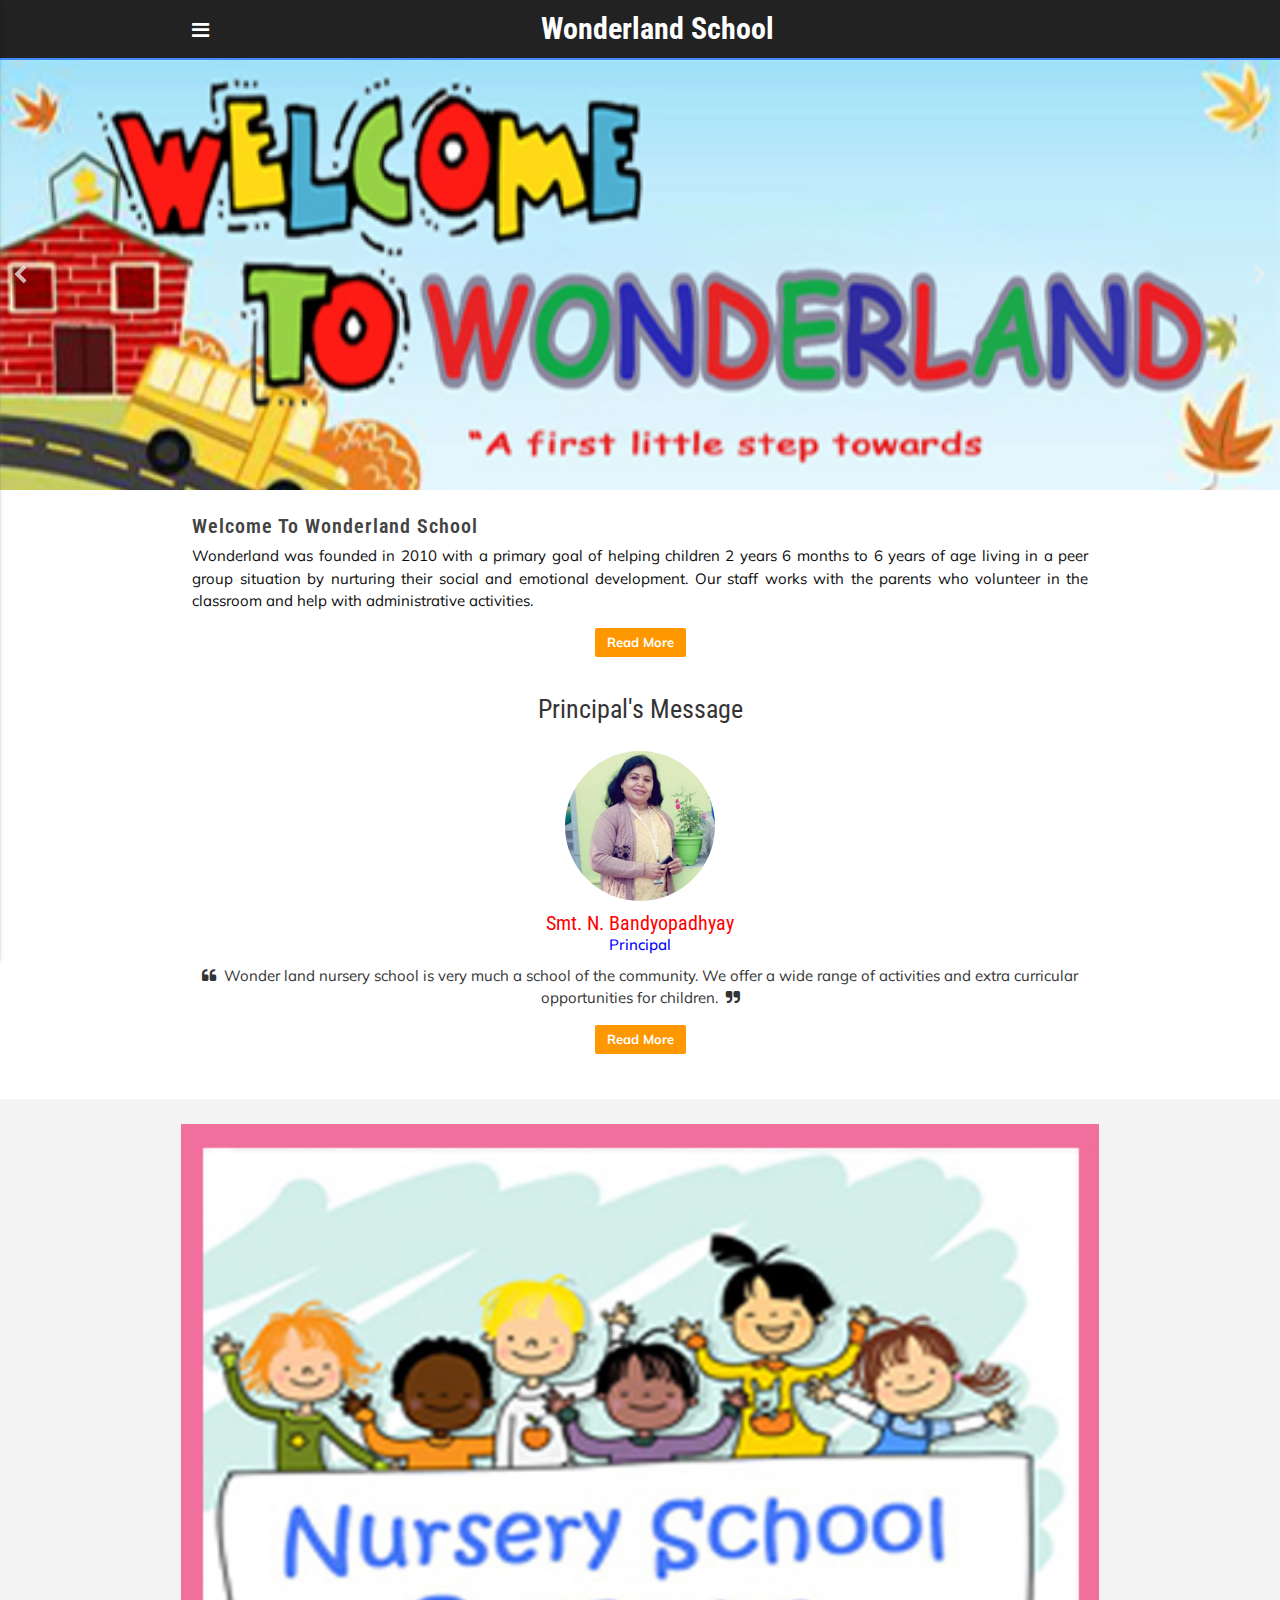
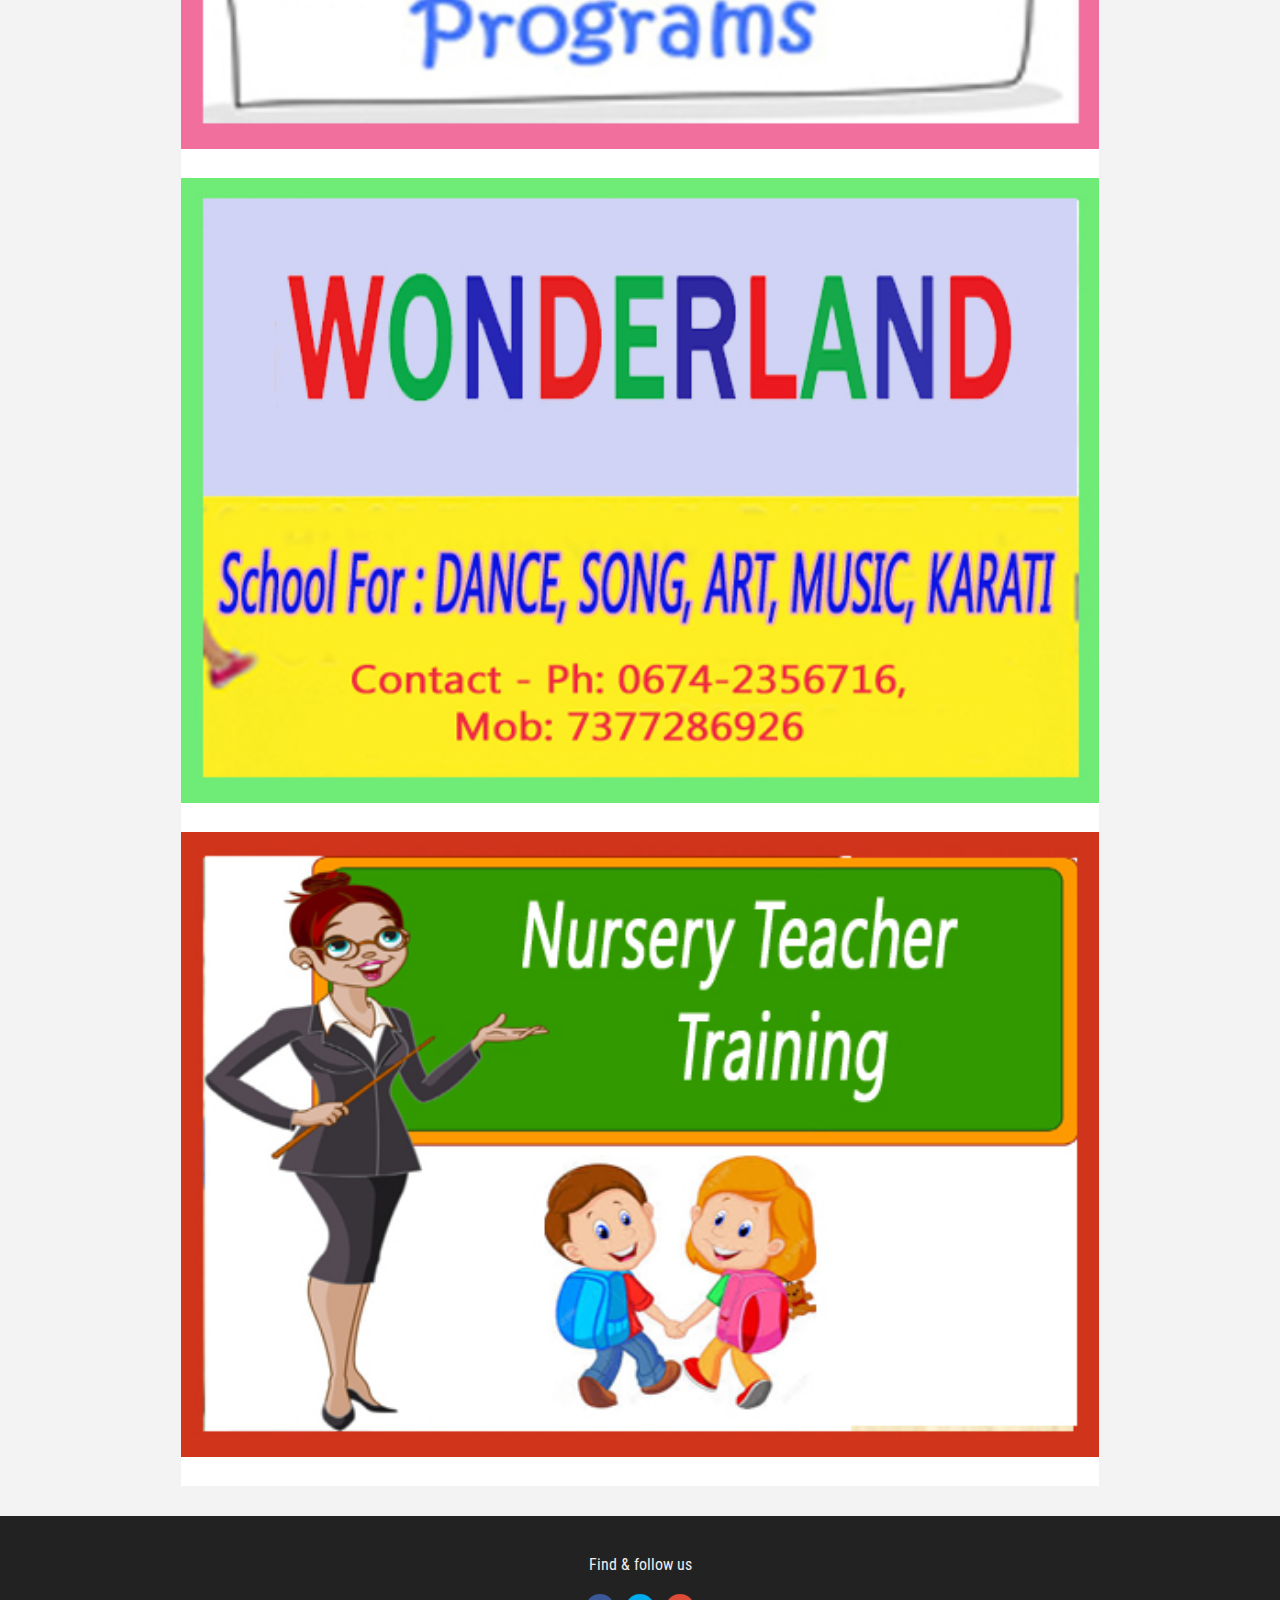
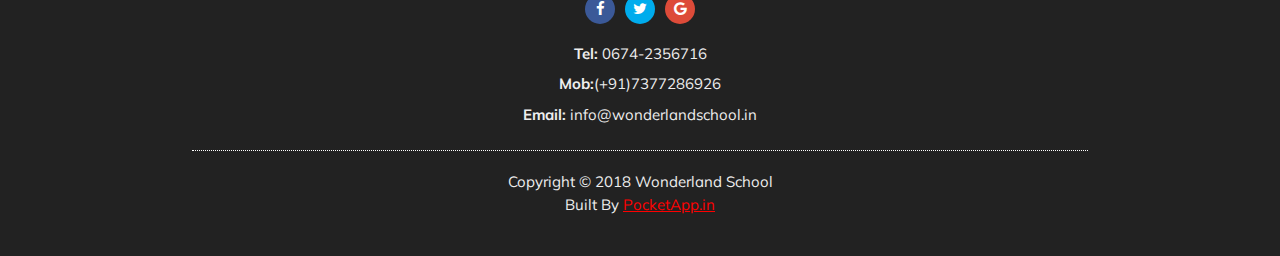
<file: index.html>
<!DOCTYPE html>
<html lang="en">
<head>
	<meta charset="UTF-8">
	<title>Wonderland School</title>
	<meta name="viewport" content="width=device-width, initial-scale=1  maximum-scale=1 user-scalable=no">
	<meta name="mobile-web-app-capable" content="yes">
	<meta name="HandheldFriendly" content="True">
	
	<link rel="shortcut icon" href="img/favicon.png">

	<link rel="stylesheet" href="css/font-awesome.min.css">
	<link rel="stylesheet" href="css/materialize.min.css">
	<link rel="stylesheet" href="css/slick.css">
	<link rel="stylesheet" href="css/slick-theme.css">
	<link rel="stylesheet" href="css/owl.carousel.css">
	<link rel="stylesheet" href="css/owl.theme.css">
	<link rel="stylesheet" href="css/owl.transitions.css">
	<link rel="stylesheet" href="css/style.css">

</head>
<body>

	<!-- navbar -->
	<div class="navbar">
		<div class="container">
			<div class="panel-control-left">
				<a href="#" data-activates="slide-out-left" class="sidenav-control-left"><i class="fa fa-bars"></i></a>
			</div>
			<div class="site-title">
				<a href="index.html" class="logo"><h1>Wonderland School</h1></a>
			</div>
			
		</div>
	</div>
	<!-- end navbar -->

	<!-- panel control left -->
	<div class="panel-control-left">
		<ul id="slide-out-left" class="side-nav collapsible"  data-collapsible="accordion">
			<li>
				<a href="index.html"><i class="fa fa-home"></i>Home</a>
			</li>
			
			<li>
				<a href="about.html"><i class="fa fa-user" aria-hidden="true"></i>About</a>
			</li>

			<li>
				<a href="principal-message.html"><i class="fa fa-pencil-square-o" aria-hidden="true"></i>Principal's Message</a>
			</li>

			<li>
				<a href="play-group.html"><i class="fa fa-street-view" aria-hidden="true"></i>Play Group</a>
			</li>

			<li>
				<a href="nursery.html"><i class="fa fa-universal-access" aria-hidden="true"></i>Nursery</a>
			</li>


			<li>
				<a href="programs.html"><i class="fa fa-list"></i>Programs</a>
			</li>
			<li>
				<a href="activities.html"><i class="fa fa-male" aria-hidden="true"></i>Activity Classes</a>
			</li>
			<li>
				<a href="http://wonderlandschool.in/category/notice-board/" target="_blank"><i class="fa fa-list-alt" aria-hidden="true"></i>Notice Board</a>
			</li>
			<li>
				<a href="http://wonderlandschool.in/photo-gallery/" target="_blank"><i class="fa fa-image" ></i>Gallery</a>
			</li>

			<li>
				<a href="social-media.html"><i class="fa fa-share-alt" aria-hidden="true"></i>Social Media</a>
			</li>

			<li>
				<a href="location.html"><i class="fa fa-map-marker" aria-hidden="true"></i>Location Map</a>
			</li>
			
			
			
			<li>
				<a href="contact.html"><i class="fa fa-envelope"></i>Contact Us</a>
			</li><br><br><br>
			
		</ul>
	</div>
	<!-- end panel control left -->

	
	
	<!-- slider -->
	<div class="slider-slick app-pages">
		<div class="slider-entry">
			
			<img src="img/slider2.jpg" width="100%">
			<div class="overlay"></div>
			<div class="caption">
				<div class="container">
					
					
					
				</div>
			</div>
		</div>
		<div class="slider-entry">
			<div class="overlay"></div>
			<img src="img/slider1.jpg" alt="">
			<div class="caption">
				<div class="container">
					
					
				</div>
			</div>
		</div>
		<div class="slider-entry">
			<div class="overlay"></div>
			<img src="img/slider3.jpg" alt="">
			<div class="caption">
				<div class="container">
					
					
				</div>
			</div>
		</div>
		<div class="slider-entry">
			<div class="overlay"></div>
			<img src="img/slider4.jpg" alt="">
			<div class="caption">
				<div class="container">
					
					
				</div>
			</div>
		</div>
		<div class="slider-entry">
			<div class="overlay"></div>
			<img src="img/slider5.jpg" alt="">
			<div class="caption">
				<div class="container">
					
					
				</div>
			</div>
		</div>
	</div>
	<!-- end slider -->

	<!-- testimonial -->
	<div class="testimonial app-section">
		<div class="container">
			
			<div class="app-title">
				<h4>Welcome To Wonderland School</h4></div>
				<p align="justify">Wonderland was founded in 2010 with a primary goal of helping children 2 years 6 months to 6 years of age living in a peer group situation by nurturing their social and emotional development. Our staff works with the parents who volunteer in the classroom and help with administrative activities.</p>

				<ul class="button-ul">
				
				<li><a href="about.html"><button class="button">Read More</button></li>
			</ul>
				<div class="line"></div>
			<br>
				<h4>Principal's Message</h4><br>
				<img src="img/testimonial3.png" alt="">
					<h5><font color="red">Smt. N. Bandyopadhyay</h5></font>
					<strong><font color="blue">Principal</font></strong>
					<p><i class="fa fa-quote-left" aria-hidden="true"></i>&nbsp;&nbsp;Wonder land nursery school is very much a school of the community. We offer a wide range of activities and extra curricular opportunities for children.&nbsp;&nbsp;<i class="fa fa-quote-right" aria-hidden="true"> </p></i>
				<ul class="button-ul">				
				 <li><a href="principal-message.html"><button class="button">Read More</button></li>
			    </ul>
					
			
			</div>
		</div>
	</div>
	<!-- end testimonial -->

	<!-- best tours -->
	<div class="tours app-bg-dark app-section">
		<div class="container">
			
			<div class="row trash-mb">
				
					<div class="entry">
						<a href="programs.html"><img src="img/program.jpg" ></a>
						<div class="content">
						
							
						</div>
					</div>
					<div class="entry">
						<a href="activities.html"><img src="img/sargam.jpg" ></a>
						<div class="content">
						
							
						</div>
					</div>
					<div class="entry">
						<a href="ntt.html"><img src="img/nit.jpg" ></a>
						<div class="content">
							
						</div>
					</div>
				</div>
				
			</div>
		</div>
	</div>
	<!-- end best tours -->

	

	<!-- tours -->
	
	
	
	
	<!-- footer -->
	<footer>
		<div class="container">
			<h6>Find & follow us</h6>
			<ul class="icon-social">
				<li class="facebook"><a href="https://www.facebook.com/Wonderlandbbsr/"target="_blank"><i class="fa fa-facebook"></i></a></li>
				<li class="twitter"><a href="#"><i class="fa fa-twitter"></i></a></li>
				<li class="google"><a href="#"><i class="fa fa-google"></i></a></li>
				
			</ul>
			<div class="tel-fax-mail">
				<ul>
					<li><span>Tel:</span> 0674-2356716</li>
					<li><span>Mob:</span>(+91)7377286926</li>
					<li><span>Email:</span> info@wonderlandschool.in</li>
				</ul>
			</div>
			<div class="ft-bottom">
				<span>Copyright © 2018 Wonderland School <br>Built By <a href="http://pocketapp.in/"><font color="red"><u>PocketApp.in</u></font></a></span>
			</div>
		</div>
	</footer>
	<!-- end footer -->
	
	<!-- script -->
	<script src="js/jquery.min.js"></script>
	<script src="js/materialize.min.js"></script>
	<script src="js/slick.min.js"></script>
	<script src="js/owl.carousel.min.js"></script>
	<script src="js/custom.js"></script>
	
</body>
</html>
</file>
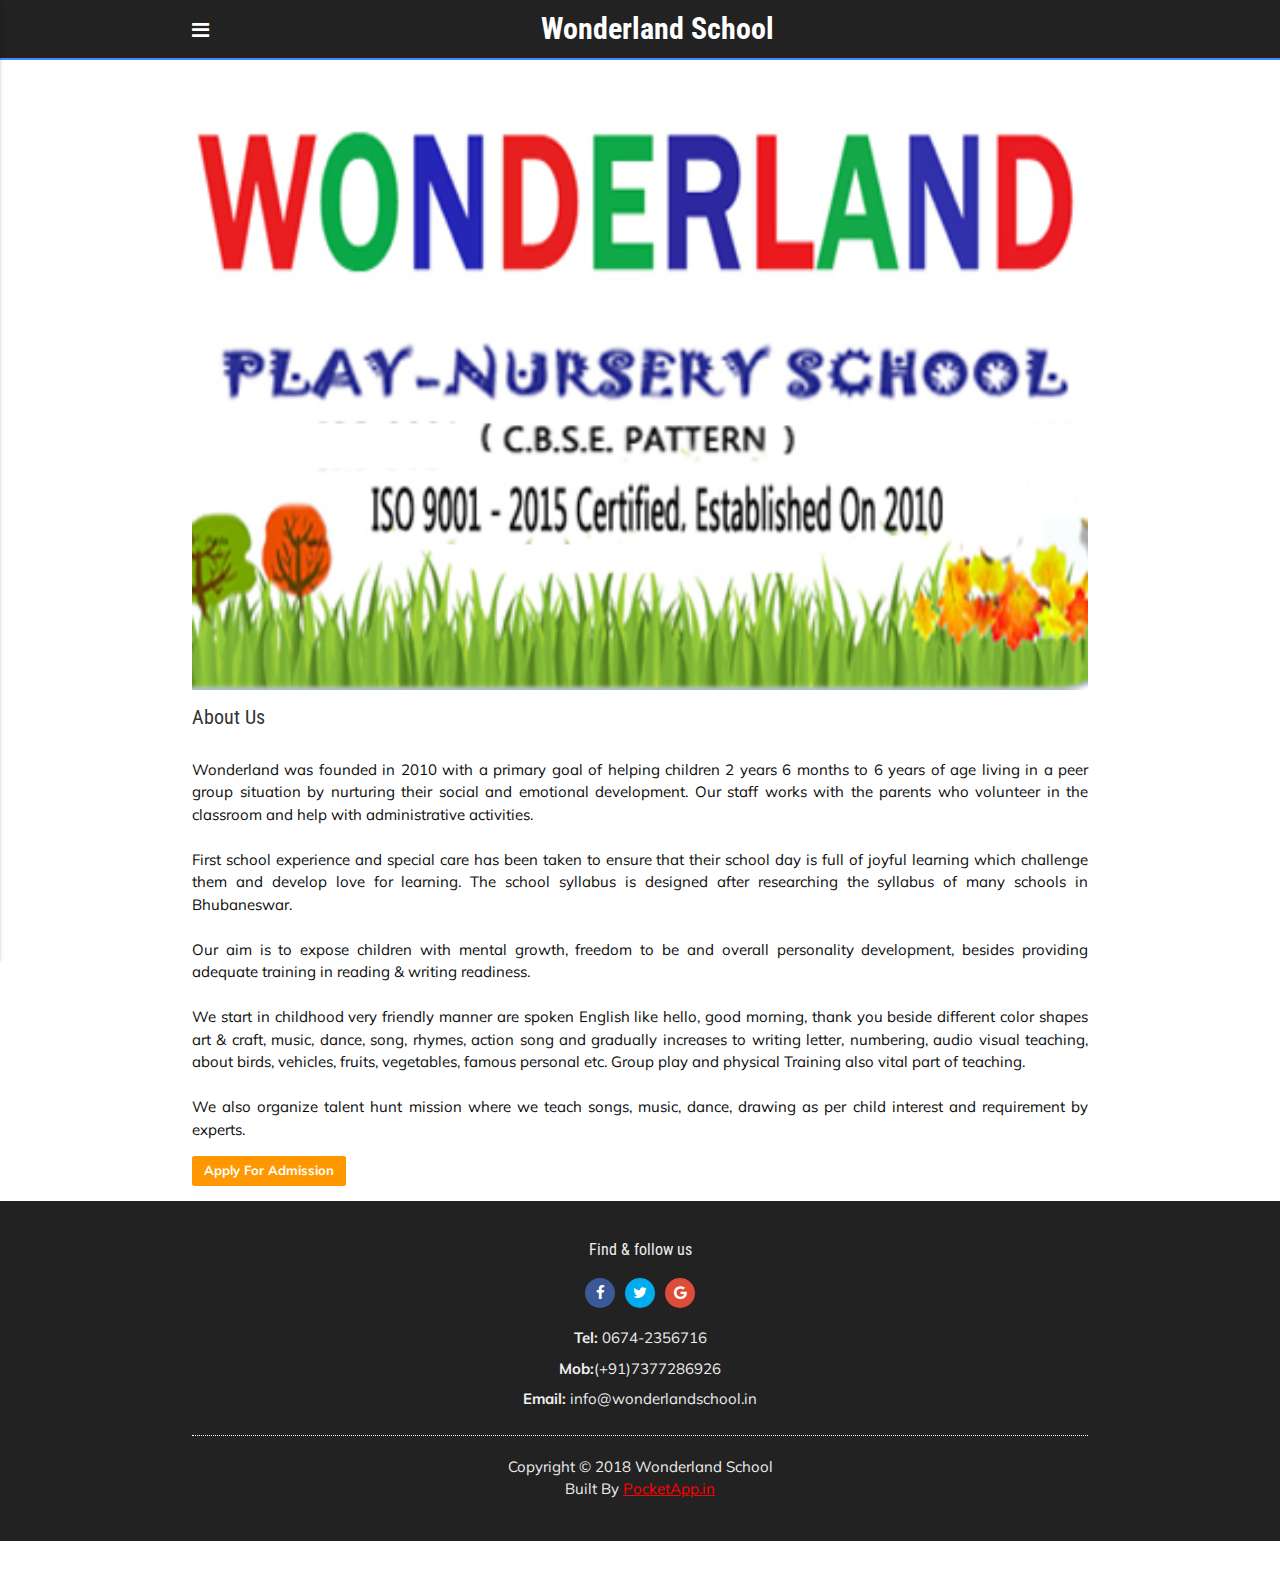
<file: about.html>
<!DOCTYPE html>
<html lang="en">
<head>
	<meta charset="UTF-8">
	<title>About Us</title>
	<meta name="viewport" content="width=device-width, initial-scale=1  maximum-scale=1 user-scalable=no">
	<meta name="mobile-web-app-capable" content="yes">
	<meta name="HandheldFriendly" content="True">
	
	<link rel="shortcut icon" href="img/favicon.png">

	<link rel="stylesheet" href="css/font-awesome.min.css">
	<link rel="stylesheet" href="css/materialize.min.css">
	<link rel="stylesheet" href="css/slick.css">
	<link rel="stylesheet" href="css/slick-theme.css">
	<link rel="stylesheet" href="css/owl.carousel.css">
	<link rel="stylesheet" href="css/owl.theme.css">
	<link rel="stylesheet" href="css/owl.transitions.css">
	<link rel="stylesheet" href="css/style.css">

</head>
<body>

	<!-- navbar -->
	<div class="navbar">
		<div class="container">
			<div class="panel-control-left">
				<a href="#" data-activates="slide-out-left" class="sidenav-control-left"><i class="fa fa-bars"></i></a>
			</div>
			<div class="site-title">
				<a href="index.html" class="logo"><h1>Wonderland School</h1></a>
			</div>
			
		</div>
	</div>
	<!-- end navbar -->

	<!-- panel control left -->
	<div class="panel-control-left">
		<ul id="slide-out-left" class="side-nav collapsible"  data-collapsible="accordion">
			<li>
				<a href="index.html"><i class="fa fa-home"></i>Home</a>
			</li>
			
			<li>
				<a href="about.html"><i class="fa fa-user" aria-hidden="true"></i>About</a>
			</li>

			<li>
				<a href="principal-message.html"><i class="fa fa-pencil-square-o" aria-hidden="true"></i>Principal's Message</a>
			</li>

			<li>
				<a href="play-group.html"><i class="fa fa-street-view" aria-hidden="true"></i>Play Group</a>
			</li>

			<li>
				<a href="nursery.html"><i class="fa fa-universal-access" aria-hidden="true"></i>Nursery</a>
			</li>


			<li>
				<a href="programs.html"><i class="fa fa-list"></i>Programs</a>
			</li>
			<li>
				<a href="activities.html"><i class="fa fa-male" aria-hidden="true"></i>Activity Classes</a>
			</li>
			<li>
				<a href="http://wonderlandschool.in/category/notice-board/" target="_blank"><i class="fa fa-list-alt" aria-hidden="true"></i>Notice Board</a>
			</li>
			<li>
				<a href="http://wonderlandschool.in/photo-gallery/" target="_blank"><i class="fa fa-image" ></i>Gallery</a>
			</li>

			<li>
				<a href="social-media.html"><i class="fa fa-share-alt" aria-hidden="true"></i>Social Media</a>
			</li>

			<li>
				<a href="location.html"><i class="fa fa-map-marker" aria-hidden="true"></i>Location Map</a>
			</li>
			
			
			
			<li>
				<a href="contact.html"><i class="fa fa-envelope"></i>Contact Us</a>
			</li><br><br><br>
			
		</ul>
	</div>
	<!-- end panel control left -->


	<!-- details -->
	<div class="details app-pages app-section">
		<div class="container">
			<img src="img/details1.jpg" alt="">
			<h3>About Us</h3>
			<br>
			<p align="justify">Wonderland was founded in 2010 with a primary goal of helping children 2 years 6 months to 6 years of age living in a peer group situation by nurturing their social and emotional development. Our staff works with the parents who volunteer in the classroom and help with administrative activities.<br><br>

First school experience and special care has been taken to ensure that their school day is full of joyful learning which challenge them and develop love for learning. The school syllabus is designed after researching the syllabus of many schools in Bhubaneswar.<br><br>

Our aim is to expose children with mental growth, freedom to be and overall personality development, besides providing adequate training in reading & writing readiness.<br><br>

We start in childhood very friendly manner are spoken English like hello, good morning, thank you beside different color shapes art & craft, music, dance, song, rhymes, action song and gradually increases to writing letter, numbering, audio visual teaching, about birds, vehicles, fruits, vegetables, famous personal etc. Group play and physical Training also vital part of teaching.<br><br>

We also organize talent hunt mission where we teach songs, music, dance, drawing as per child interest and requirement by experts.</p>
			<ul class="button-ul">
				
				<li><a href="http://wonderlandschool.in/blog/admission-form/" target="_blank"><button class="button">Apply For Admission</button></a></li>
			</ul>
			
		
	</div>	
	<!-- end details -->	
	
	<!-- footer -->
	<footer>
		<div class="container">
			<h6>Find & follow us</h6>
			<ul class="icon-social">
				<li class="facebook"><a href="https://www.facebook.com/Wonderlandbbsr/"target="_blank"><i class="fa fa-facebook"></i></a></li>
				<li class="twitter"><a href="#"><i class="fa fa-twitter"></i></a></li>
				<li class="google"><a href="#"><i class="fa fa-google"></i></a></li>
				
			</ul>
			<div class="tel-fax-mail">
				<ul>
					<li><span>Tel:</span> 0674-2356716</li>
					<li><span>Mob:</span>(+91)7377286926</li>
					<li><span>Email:</span> info@wonderlandschool.in</li>
				</ul>
			</div>
			<div class="ft-bottom">
				<span>Copyright © 2018 Wonderland School <br>Built By <a href="http://pocketapp.in/"><font color="red"><u>PocketApp.in</u></font></a></span>
			</div>
		</div>
	</footer>
	<!-- end footer -->
	
	<!-- script -->
	<script src="js/jquery.min.js"></script>
	<script src="js/materialize.min.js"></script>
	<script src="js/slick.min.js"></script>
	<script src="js/owl.carousel.min.js"></script>
	<script src="js/custom.js"></script>
	
</body>
</html>
</file>
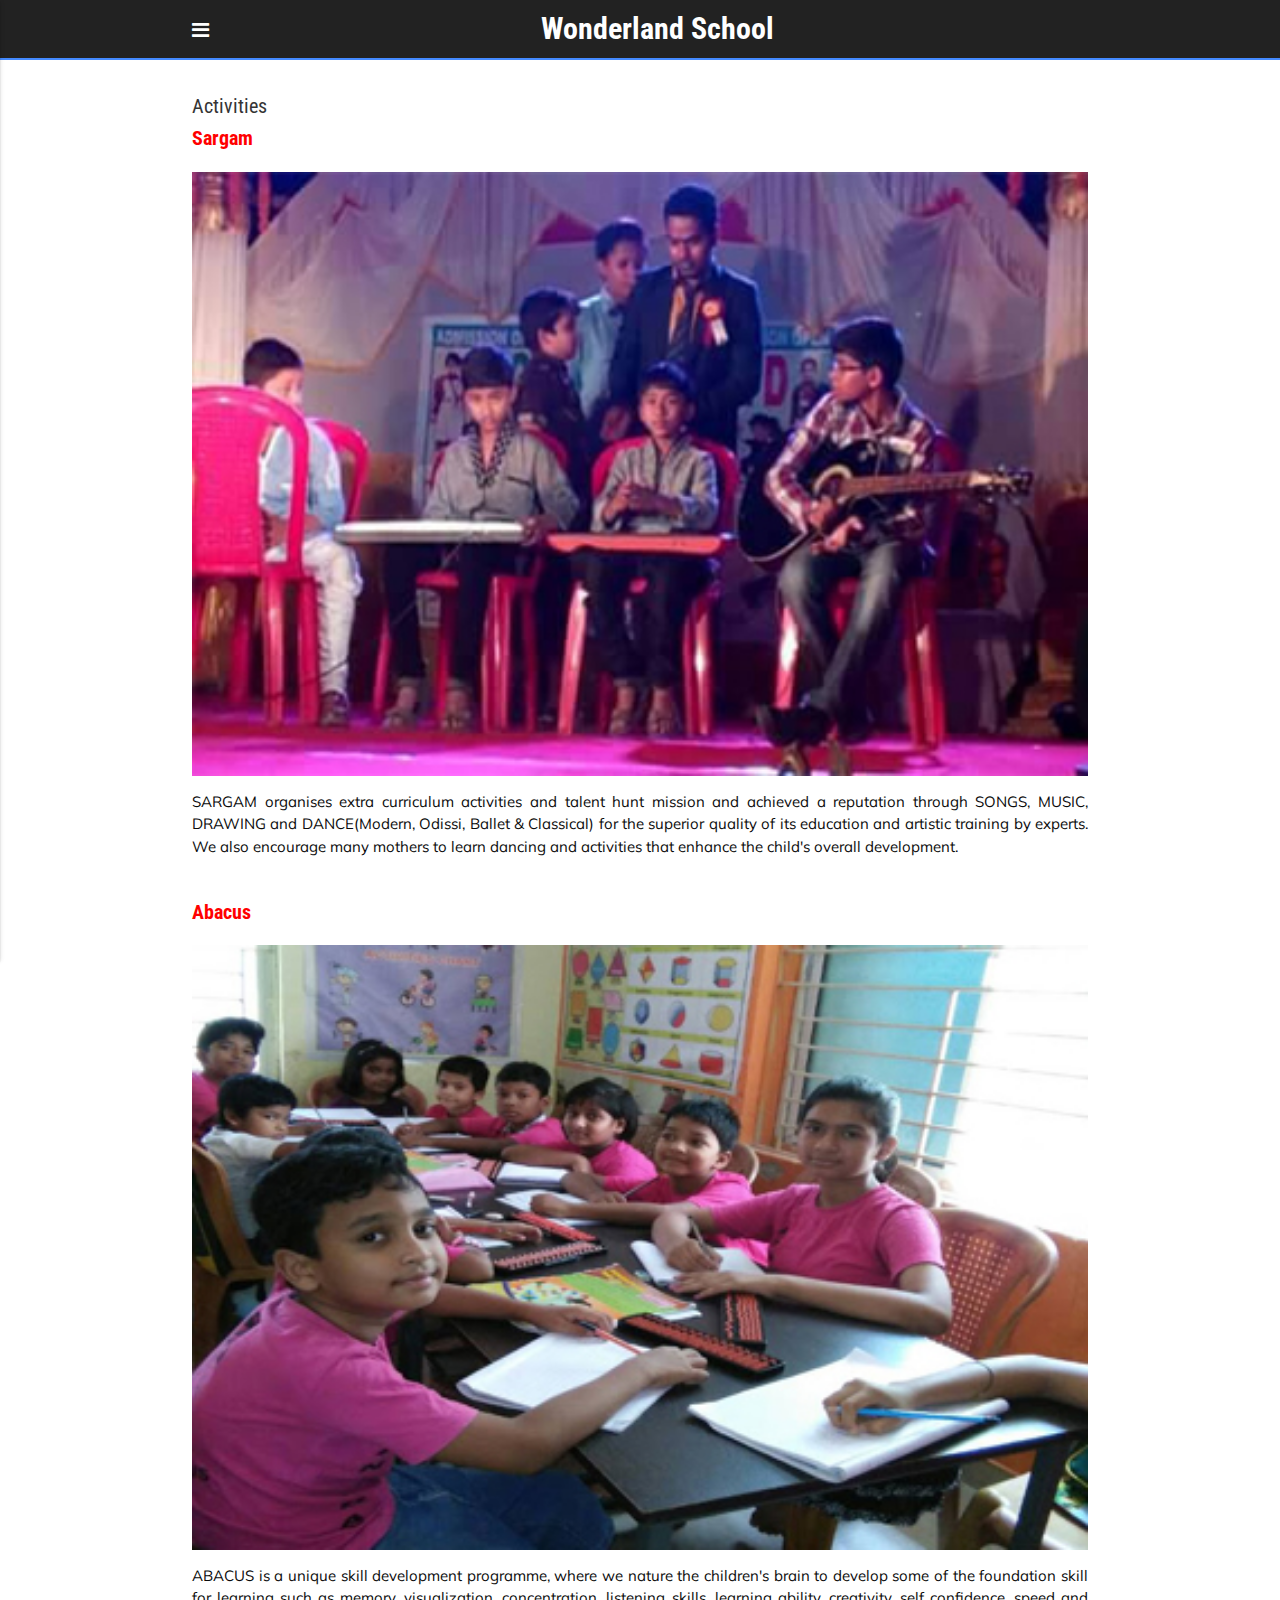
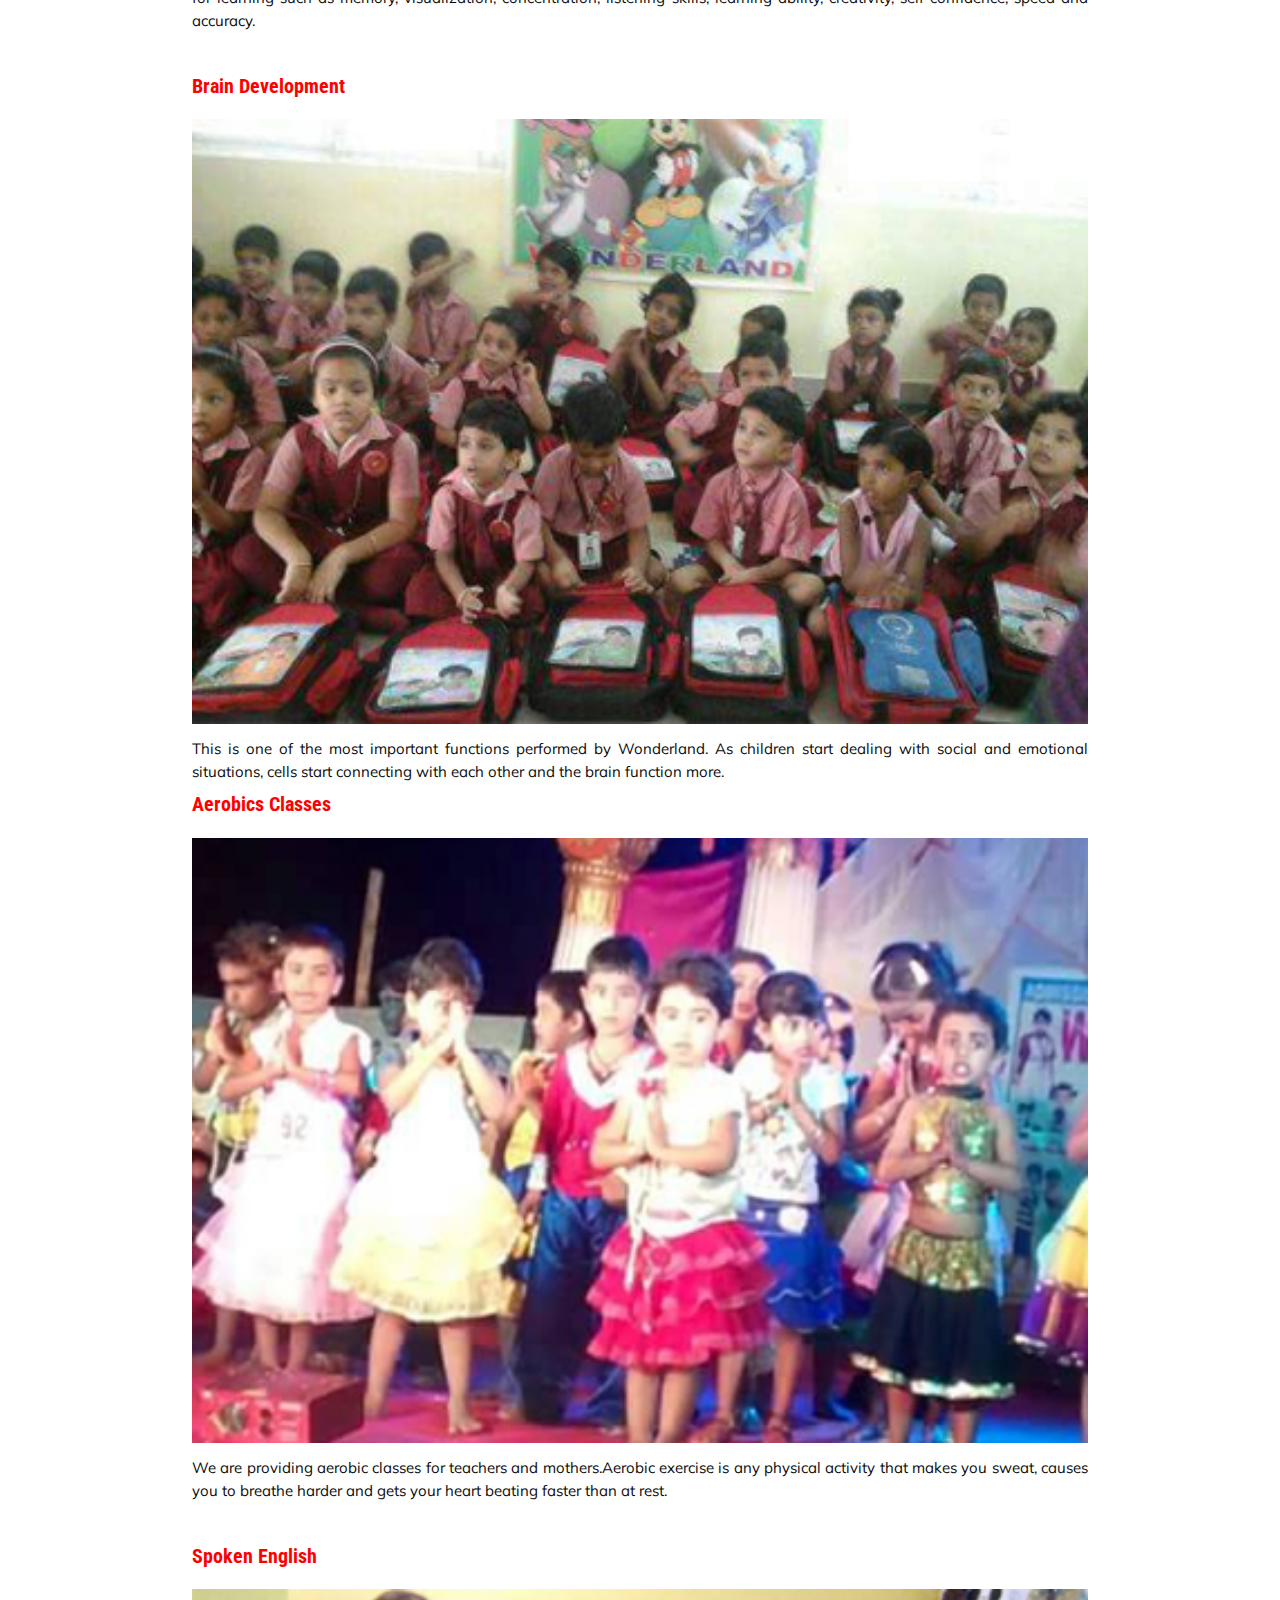
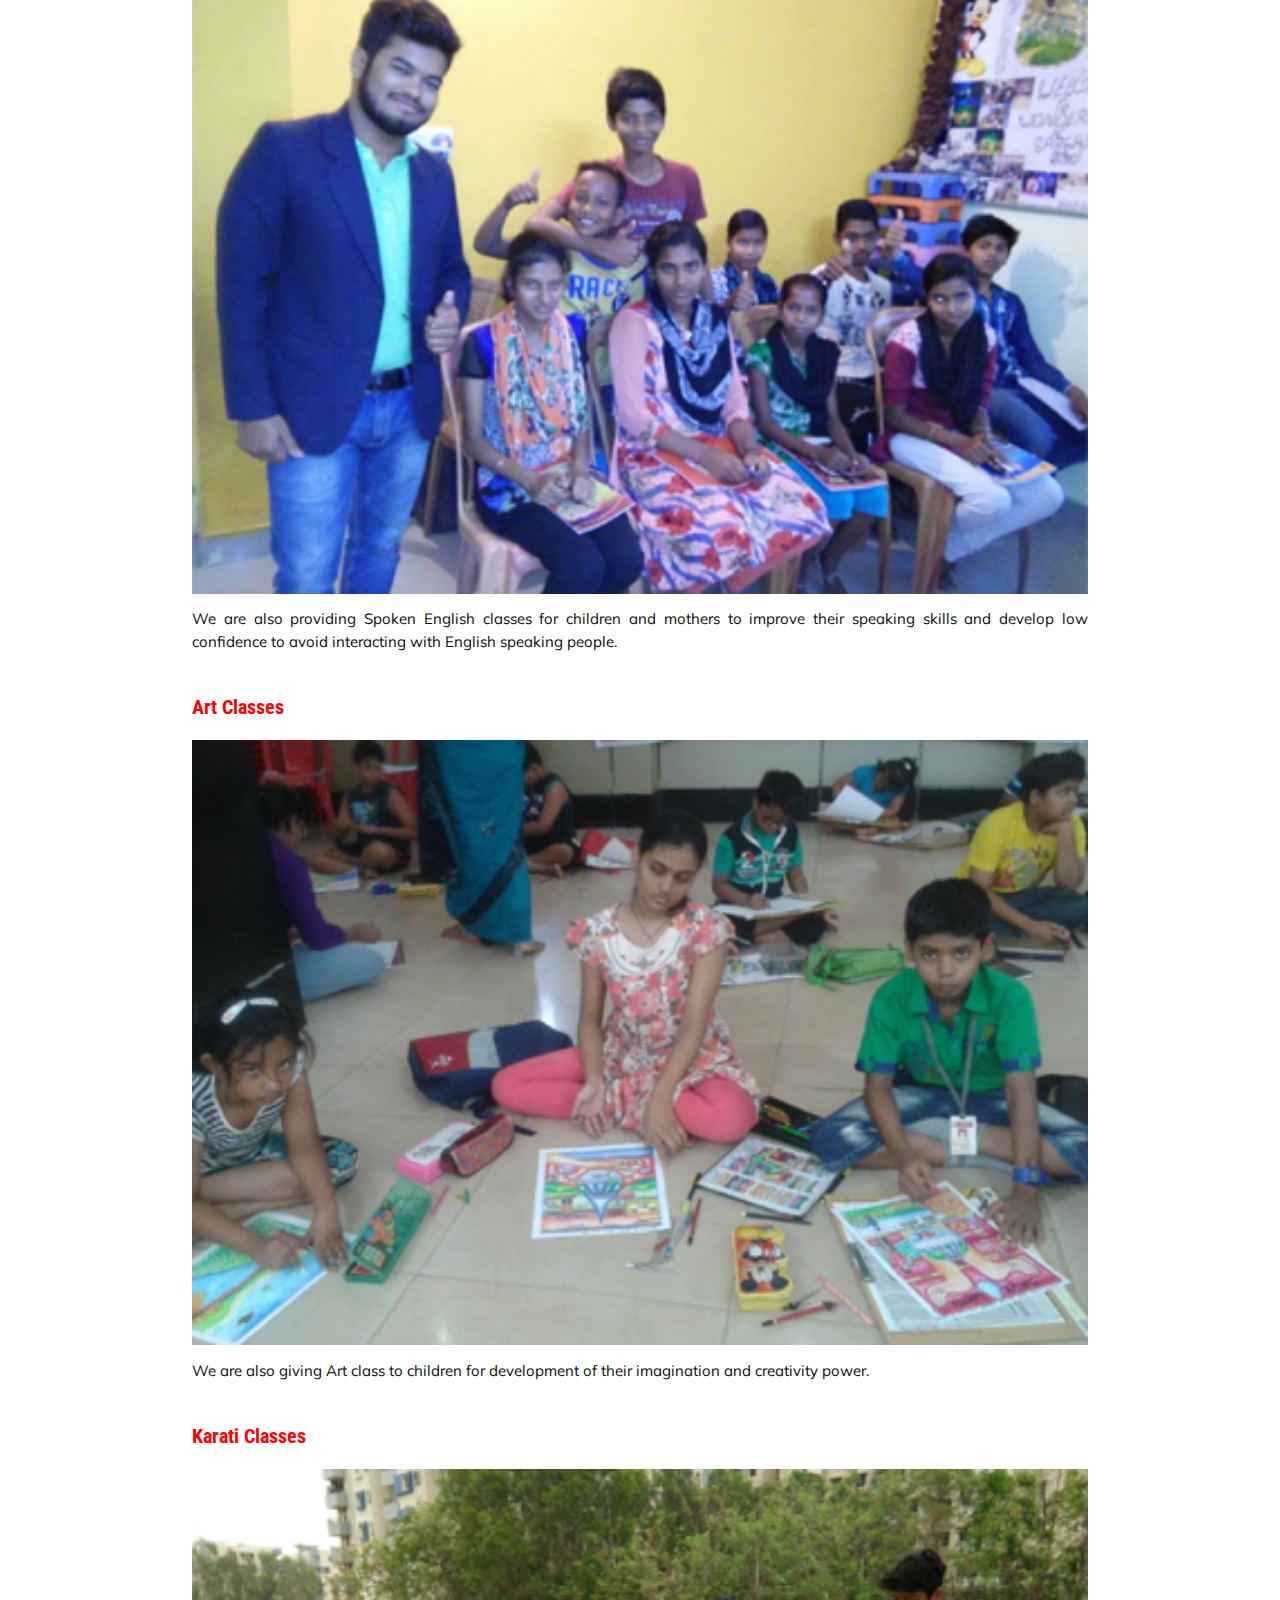
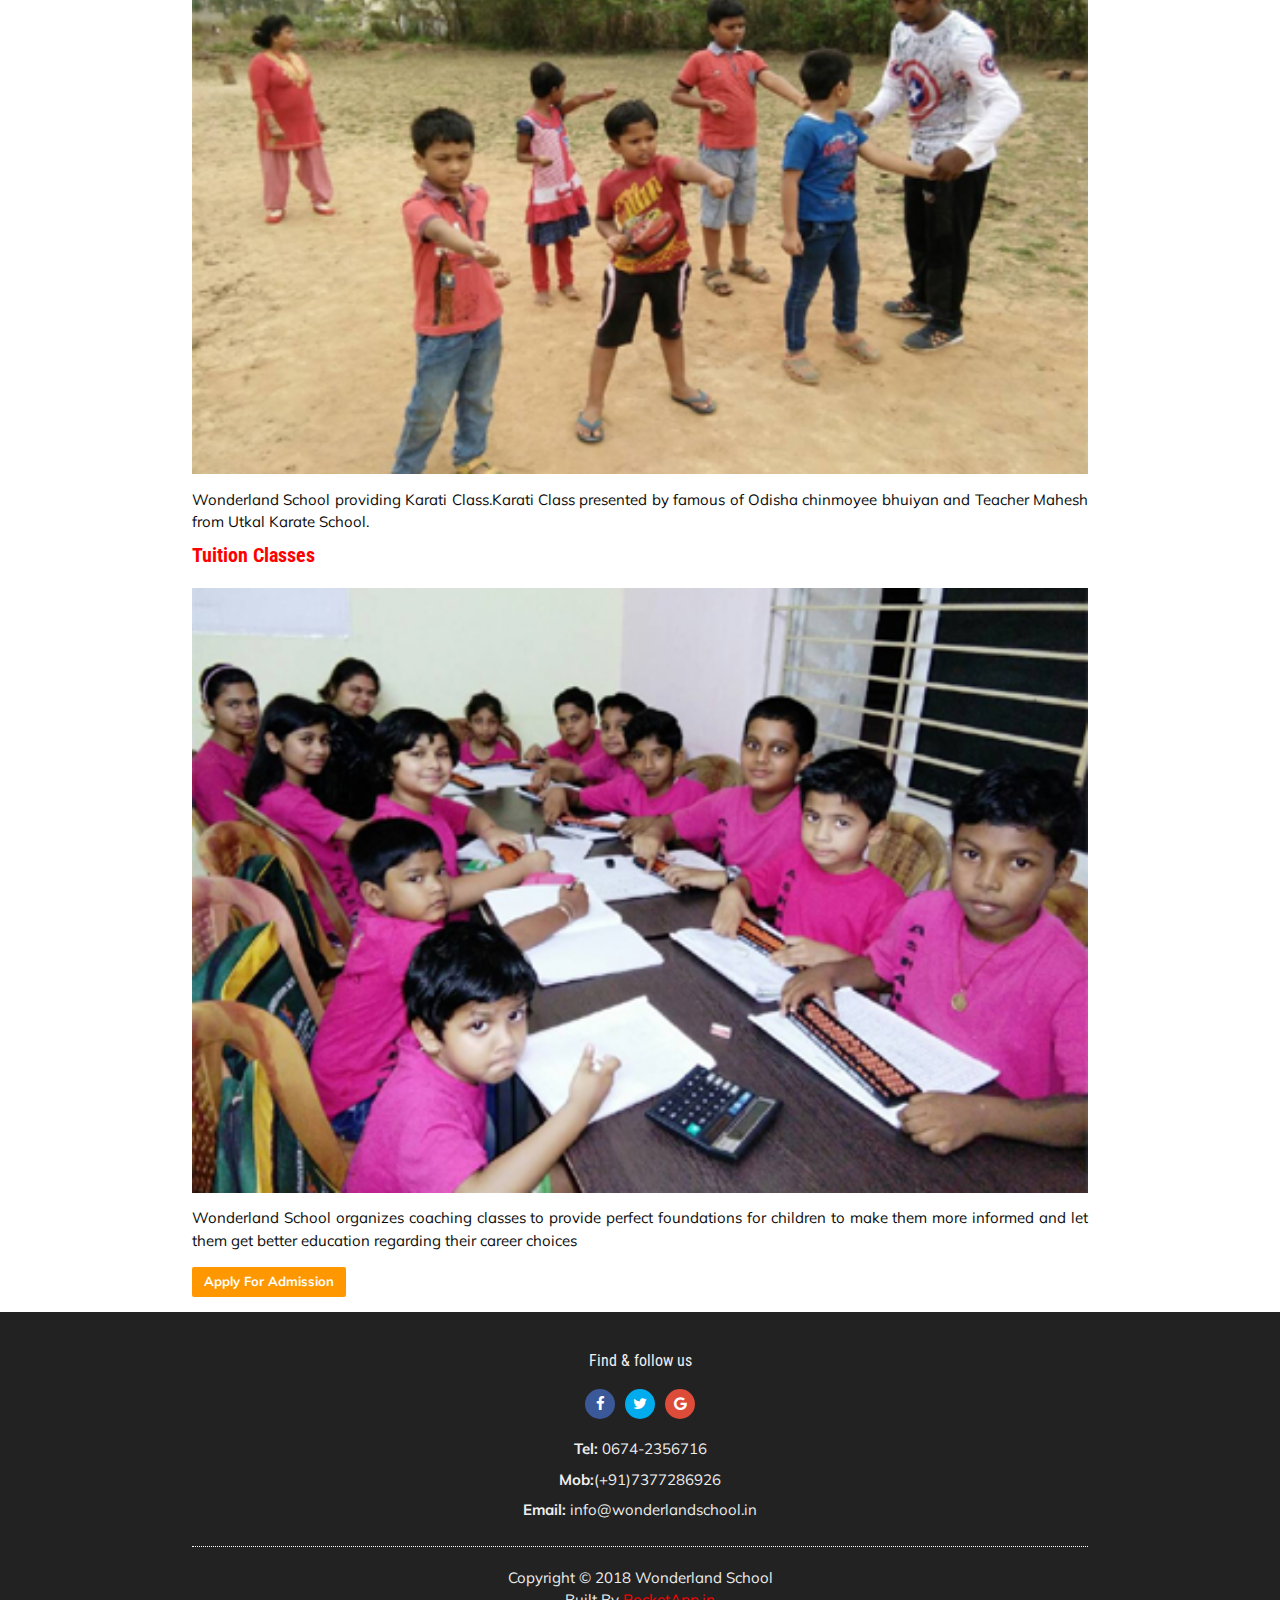
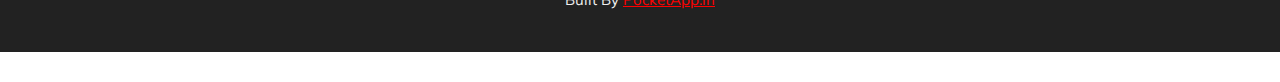
<file: activities.html>
<!DOCTYPE html>
<html lang="en">
<head>
	<meta charset="UTF-8">
	<title>Activities</title>
	<meta name="viewport" content="width=device-width, initial-scale=1  maximum-scale=1 user-scalable=no">
	<meta name="mobile-web-app-capable" content="yes">
	<meta name="HandheldFriendly" content="True">
	
	<link rel="shortcut icon" href="img/favicon.png">

	<link rel="stylesheet" href="css/font-awesome.min.css">
	<link rel="stylesheet" href="css/materialize.min.css">
	<link rel="stylesheet" href="css/slick.css">
	<link rel="stylesheet" href="css/slick-theme.css">
	<link rel="stylesheet" href="css/owl.carousel.css">
	<link rel="stylesheet" href="css/owl.theme.css">
	<link rel="stylesheet" href="css/owl.transitions.css">
	<link rel="stylesheet" href="css/style.css">

</head>
<body>

	<!-- navbar -->
	<div class="navbar">
		<div class="container">
			<div class="panel-control-left">
				<a href="#" data-activates="slide-out-left" class="sidenav-control-left"><i class="fa fa-bars"></i></a>
			</div>
			<div class="site-title">
				<a href="index.html" class="logo"><h1>Wonderland School</h1></a>
			</div>
			
		</div>
	</div>
	<!-- end navbar -->

	<!-- panel control left -->
	<div class="panel-control-left">
		<ul id="slide-out-left" class="side-nav collapsible"  data-collapsible="accordion">
			<li>
				<a href="index.html"><i class="fa fa-home"></i>Home</a>
			</li>
			
			<li>
				<a href="about.html"><i class="fa fa-user" aria-hidden="true"></i>About</a>
			</li>

			<li>
				<a href="principal-message.html"><i class="fa fa-pencil-square-o" aria-hidden="true"></i>Principal's Message</a>
			</li>

			<li>
				<a href="play-group.html"><i class="fa fa-street-view" aria-hidden="true"></i>Play Group</a>
			</li>

			<li>
				<a href="nursery.html"><i class="fa fa-universal-access" aria-hidden="true"></i>Nursery</a>
			</li>


			<li>
				<a href="programs.html"><i class="fa fa-list"></i>Programs</a>
			</li>
			<li>
				<a href="activities.html"><i class="fa fa-male" aria-hidden="true"></i>Activity Classes</a>
			</li>
			<li>
				<a href="http://wonderlandschool.in/category/notice-board/" target="_blank"><i class="fa fa-list-alt" aria-hidden="true"></i>Notice Board</a>
			</li>
			<li>
				<a href="http://wonderlandschool.in/photo-gallery/" target="_blank"><i class="fa fa-image" ></i>Gallery</a>
			</li>

			<li>
				<a href="social-media.html"><i class="fa fa-share-alt" aria-hidden="true"></i>Social Media</a>
			</li>

			<li>
				<a href="location.html"><i class="fa fa-map-marker" aria-hidden="true"></i>Location Map</a>
			</li>
			
			
			
			<li>
				<a href="contact.html"><i class="fa fa-envelope"></i>Contact Us</a>
			</li><br><br><br>
			
		</ul>
	</div>
	<!-- end panel control left -->


	<!-- details -->
	<div class="details app-pages app-section">
		<div class="container">
		<h3>Activities</h3>
		<h3><b><font color="red">Sargam</font></b></h3><br>
			<img src="img/1.jpg" alt="">
			
			<br>
			<p align="justify">SARGAM organises extra curriculum activities and talent hunt mission and achieved a reputation through SONGS, MUSIC, DRAWING and DANCE(Modern, Odissi, Ballet & Classical) for the superior quality of its education and artistic training by experts. We also encourage many mothers to learn dancing and activities that enhance the child's overall development.</p><br>
</p>
			
			
		
	<h3><b><font color="red">Abacus</font></b></h3><br>
			<img src="img/2.jpg" alt="">
			
			<br>
			<p align="justify">ABACUS is a unique skill development programme, where we nature the children's brain to develop some of the foundation skill for learning such as memory, visualization, concentration, listening skills, learning ability, creativity, self confidence, speed and accuracy.</p><br>
</p>
			
		
	<h3><b><font color="red">Brain Development</font></b></h3><br>
			<img src="img/3.jpg" alt="">
			
			<br>
			<p align="justify">This is one of the most important functions performed by Wonderland. As children start dealing with social and emotional situations, cells start connecting with each other and the brain function more.</p>
</p>
			
			<h3><b><font color="red">Aerobics Classes</font></b></h3><br>
	
			<img src="img/4.jpg" alt="">
			
			<br>
			<p align="justify">We are providing aerobic classes for teachers and mothers.Aerobic exercise is any physical activity that makes you sweat, causes you to breathe harder and gets your heart beating faster than at rest.</p><br>
</p>
			
	<h3><b><font color="red">Spoken English</font></b></h3><br>
			<img src="img/5.jpg" alt="">
			
			<br>
			<p align="justify">
We are also providing Spoken English classes for children and mothers to improve their speaking skills and develop low confidence to avoid interacting with English speaking people.</p><br>

			
<h3><b><font color="red">Art Classes</font></b></h3><br>
			<img src="img/6.jpg" alt="">
			
			<br>
			<p align="justify">We are also giving Art class to children for development of their imagination and creativity power.</p>
</p><br>
	
	<h3><b><font color="red">Karati Classes</font></b></h3><br>
			<img src="img/7.jpg" alt="">
			
			<br>
			<p align="justify">Wonderland School providing Karati Class.Karati Class presented by famous of Odisha chinmoyee bhuiyan and Teacher Mahesh from Utkal Karate School.<br>


</p>
			
		
	<h3><b><font color="red">Tuition Classes</font></b></h3><br>
			<img src="img/8.jpg" alt="">
			
			<br>
			<p align="justify">Wonderland School organizes coaching classes to provide perfect foundations for children to make them more informed and let them get better education regarding their career choices</p>
			

			<ul class="button-ul">
				
				<li><a href="http://wonderlandschool.in/blog/admission-form/" target="_blank"><button class="button">Apply For Admission</button></a></li>
			</ul></div>
	<!-- end details -->	
	
	<!-- footer -->
	<footer>
		<div class="container">
			<h6>Find & follow us</h6>
			<ul class="icon-social">
				<li class="facebook"><a href="https://www.facebook.com/Wonderlandbbsr/"target="_blank"><i class="fa fa-facebook"></i></a></li>
				<li class="twitter"><a href="#"><i class="fa fa-twitter"></i></a></li>
				<li class="google"><a href="#"><i class="fa fa-google"></i></a></li>
				
			</ul>
			<div class="tel-fax-mail">
				<ul>
					<li><span>Tel:</span> 0674-2356716</li>
					<li><span>Mob:</span>(+91)7377286926</li>
					<li><span>Email:</span> info@wonderlandschool.in</li>
				</ul>
			</div>
			<div class="ft-bottom">
				<span>Copyright © 2018 Wonderland School <br>Built By <a href="http://pocketapp.in/"><font color="red"><u>PocketApp.in</u></font></a></span>
			</div>
		</div>
	</footer>
	<!-- end footer -->
	
	<!-- script -->
	<script src="js/jquery.min.js"></script>
	<script src="js/materialize.min.js"></script>
	<script src="js/slick.min.js"></script>
	<script src="js/owl.carousel.min.js"></script>
	<script src="js/custom.js"></script>
	
</body>
</html>
</file>
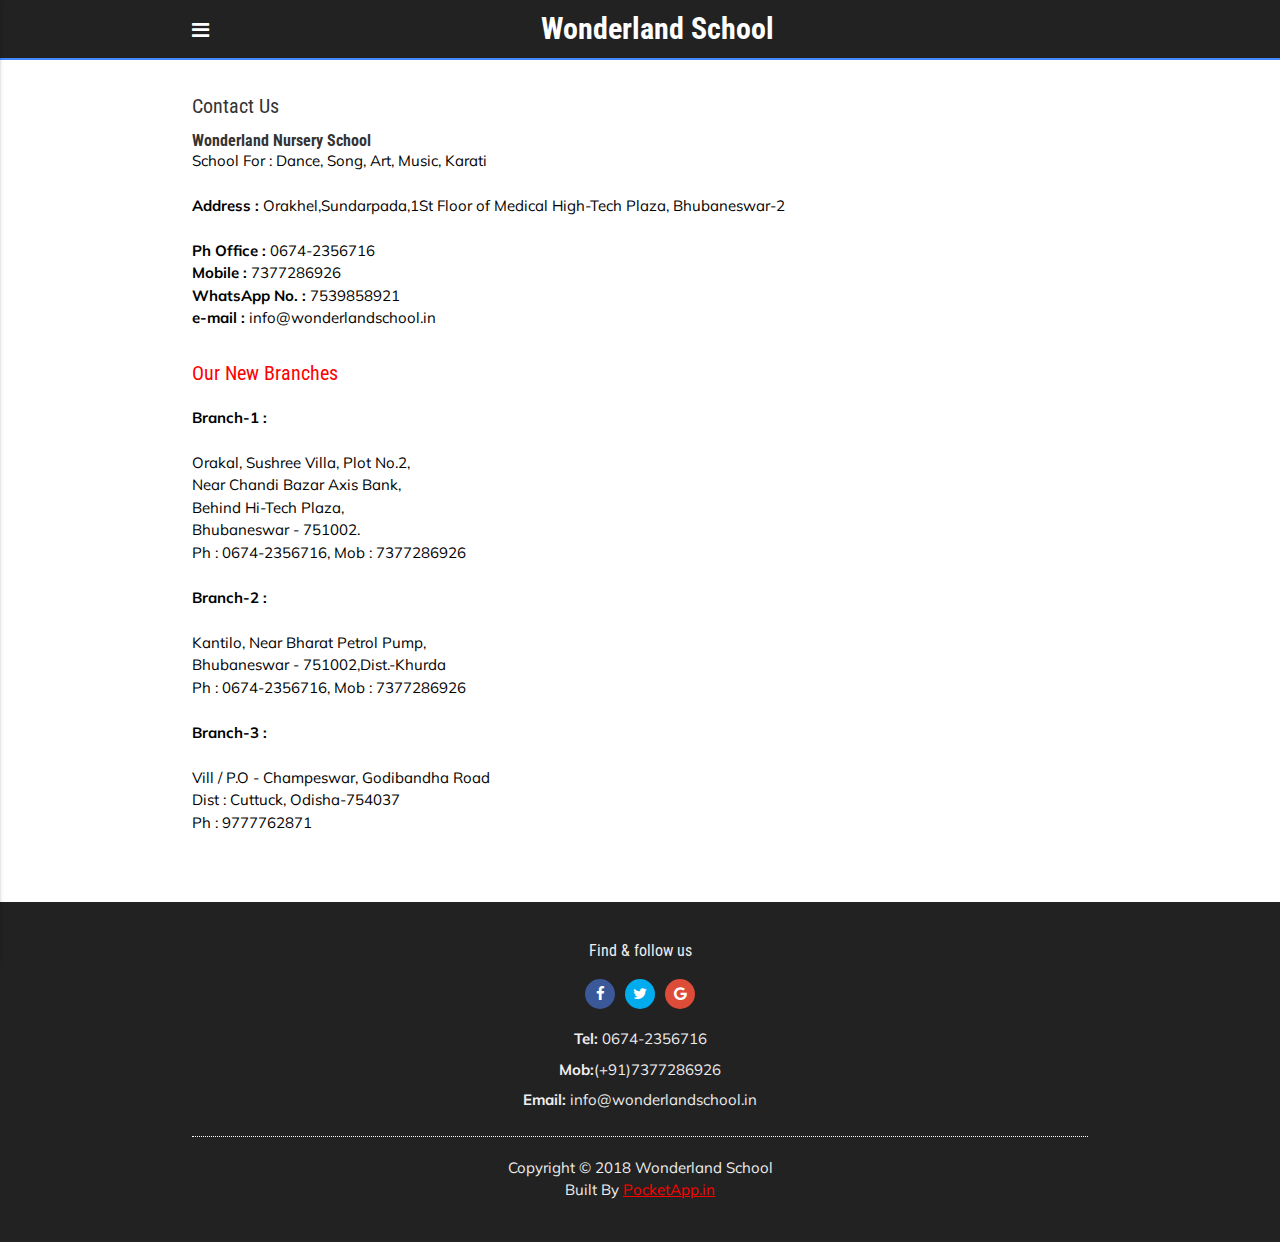
<file: contact.html>
<!DOCTYPE html>
<html lang="en">
<head>
	<meta charset="UTF-8">
	<title>Contact Us</title>
	<meta name="viewport" content="width=device-width, initial-scale=1  maximum-scale=1 user-scalable=no">
	<meta name="mobile-web-app-capable" content="yes">
	<meta name="HandheldFriendly" content="True">
	
	<link rel="shortcut icon" href="img/favicon.png">

	<link rel="stylesheet" href="css/font-awesome.min.css">
	<link rel="stylesheet" href="css/materialize.min.css">
	<link rel="stylesheet" href="css/slick.css">
	<link rel="stylesheet" href="css/slick-theme.css">
	<link rel="stylesheet" href="css/owl.carousel.css">
	<link rel="stylesheet" href="css/owl.theme.css">
	<link rel="stylesheet" href="css/owl.transitions.css">
	<link rel="stylesheet" href="css/style.css">

</head>
<body>

	<!-- navbar -->
	<div class="navbar">
		<div class="container">
			<div class="panel-control-left">
				<a href="#" data-activates="slide-out-left" class="sidenav-control-left"><i class="fa fa-bars"></i></a>
			</div>
			<div class="site-title">
				<a href="index.html" class="logo"><h1>Wonderland School</h1></a>
			</div>
			
		</div>
	</div>
	<!-- end navbar -->

	<!-- panel control left -->
	<div class="panel-control-left">
		<ul id="slide-out-left" class="side-nav collapsible"  data-collapsible="accordion">
			<li>
				<a href="index.html"><i class="fa fa-home"></i>Home</a>
			</li>
			
			<li>
				<a href="about.html"><i class="fa fa-user" aria-hidden="true"></i>About</a>
			</li>

			<li>
				<a href="principal-message.html"><i class="fa fa-pencil-square-o" aria-hidden="true"></i>Principal's Message</a>
			</li>

			<li>
				<a href="play-group.html"><i class="fa fa-street-view" aria-hidden="true"></i>Play Group</a>
			</li>

			<li>
				<a href="nursery.html"><i class="fa fa-universal-access" aria-hidden="true"></i>Nursery</a>
			</li>


			<li>
				<a href="programs.html"><i class="fa fa-list"></i>Programs</a>
			</li>
			<li>
				<a href="activities.html"><i class="fa fa-male" aria-hidden="true"></i>Activity Classes</a>
			</li>
			<li>
				<a href="http://wonderlandschool.in/category/notice-board/" target="_blank"><i class="fa fa-list-alt" aria-hidden="true"></i>Notice Board</a>
			</li>
			<li>
				<a href="http://wonderlandschool.in/photo-gallery/" target="_blank"><i class="fa fa-image" ></i>Gallery</a>
			</li>

			<li>
				<a href="social-media.html"><i class="fa fa-share-alt" aria-hidden="true"></i>Social Media</a>
			</li>

			<li>
				<a href="location.html"><i class="fa fa-map-marker" aria-hidden="true"></i>Location Map</a>
			</li>
			
			
			
			<li>
				<a href="contact.html"><i class="fa fa-envelope"></i>Contact Us</a>
			</li><br><br><br>
			
		</ul>
	</div>
	<!-- end panel control left -->

	
	<!-- end panel control right -->
	
	<!-- contact-->
	<div class="details app-pages app-section">
		<div class="container">
				<h3>Contact Us</h3>
				<div class="post-description">
                            <p align="justify"><font color="#000000">
                            <ul class="list-large list-icons">
                                
			<h6><b>Wonderland Nursery School</b></h6>
			School For : Dance, Song, Art, Music, Karati<br><br>
<b>Address : </b>Orakhel,Sundarpada,1St Floor of 
Medical High-Tech Plaza,
 Bhubaneswar-2</br></br>
<b>Ph Office :</b> 0674-2356716<br>
<b>Mobile :</b> 7377286926</br>
<b>WhatsApp No. :</b> 7539858921</br>
<b>e-mail :</b> info@wonderlandschool.in</br></br>

<h3><font color="Red">Our New Branches</font></h3><br>

<b>Branch-1  :</b><br><br> Orakal, Sushree Villa, Plot No.2,<br> Near Chandi Bazar Axis Bank, <br>Behind Hi-Tech Plaza,<br>Bhubaneswar - 751002.<br>
Ph : 0674-2356716, Mob : 7377286926<br><br>

<b>Branch-2  :</b><br><br> Kantilo, Near Bharat Petrol Pump,<br>Bhubaneswar - 751002,Dist.-Khurda<br>
Ph : 0674-2356716, Mob : 7377286926<br><br>

<b>Branch-3  : </b><br><br>Vill / P.O - Champeswar, Godibandha Road<br> Dist : Cuttuck, Odisha-754037<br>
Ph : 9777762871<br><br>

                            
                        </div>
			</div>
			
		</div>
	</div>
	<!-- end contact -->
	
	<!-- footer -->
	<footer>
		<div class="container">
			<h6>Find & follow us</h6>
			<ul class="icon-social">
				<li class="facebook"><a href="https://www.facebook.com/Wonderlandbbsr/"target="_blank"><i class="fa fa-facebook"></i></a></li>
				<li class="twitter"><a href="#"><i class="fa fa-twitter"></i></a></li>
				<li class="google"><a href="#"><i class="fa fa-google"></i></a></li>
				
			</ul>
			<div class="tel-fax-mail">
				<ul>
					<li><span>Tel:</span> 0674-2356716</li>
					<li><span>Mob:</span>(+91)7377286926</li>
					<li><span>Email:</span> info@wonderlandschool.in</li>
				</ul>
			</div>
			<div class="ft-bottom">
				<span>Copyright © 2018 Wonderland School <br>Built By <a href="http://pocketapp.in/"><font color="red"><u>PocketApp.in</u></font></a></span>
			</div>
		</div>
	</footer>
	<!-- end footer -->
	
	<!-- script -->
	<script src="js/jquery.min.js"></script>
	<script src="js/materialize.min.js"></script>
	<script src="js/slick.min.js"></script>
	<script src="js/owl.carousel.min.js"></script>
	<script src="js/custom.js"></script>
	
</body>
</html>
</file>
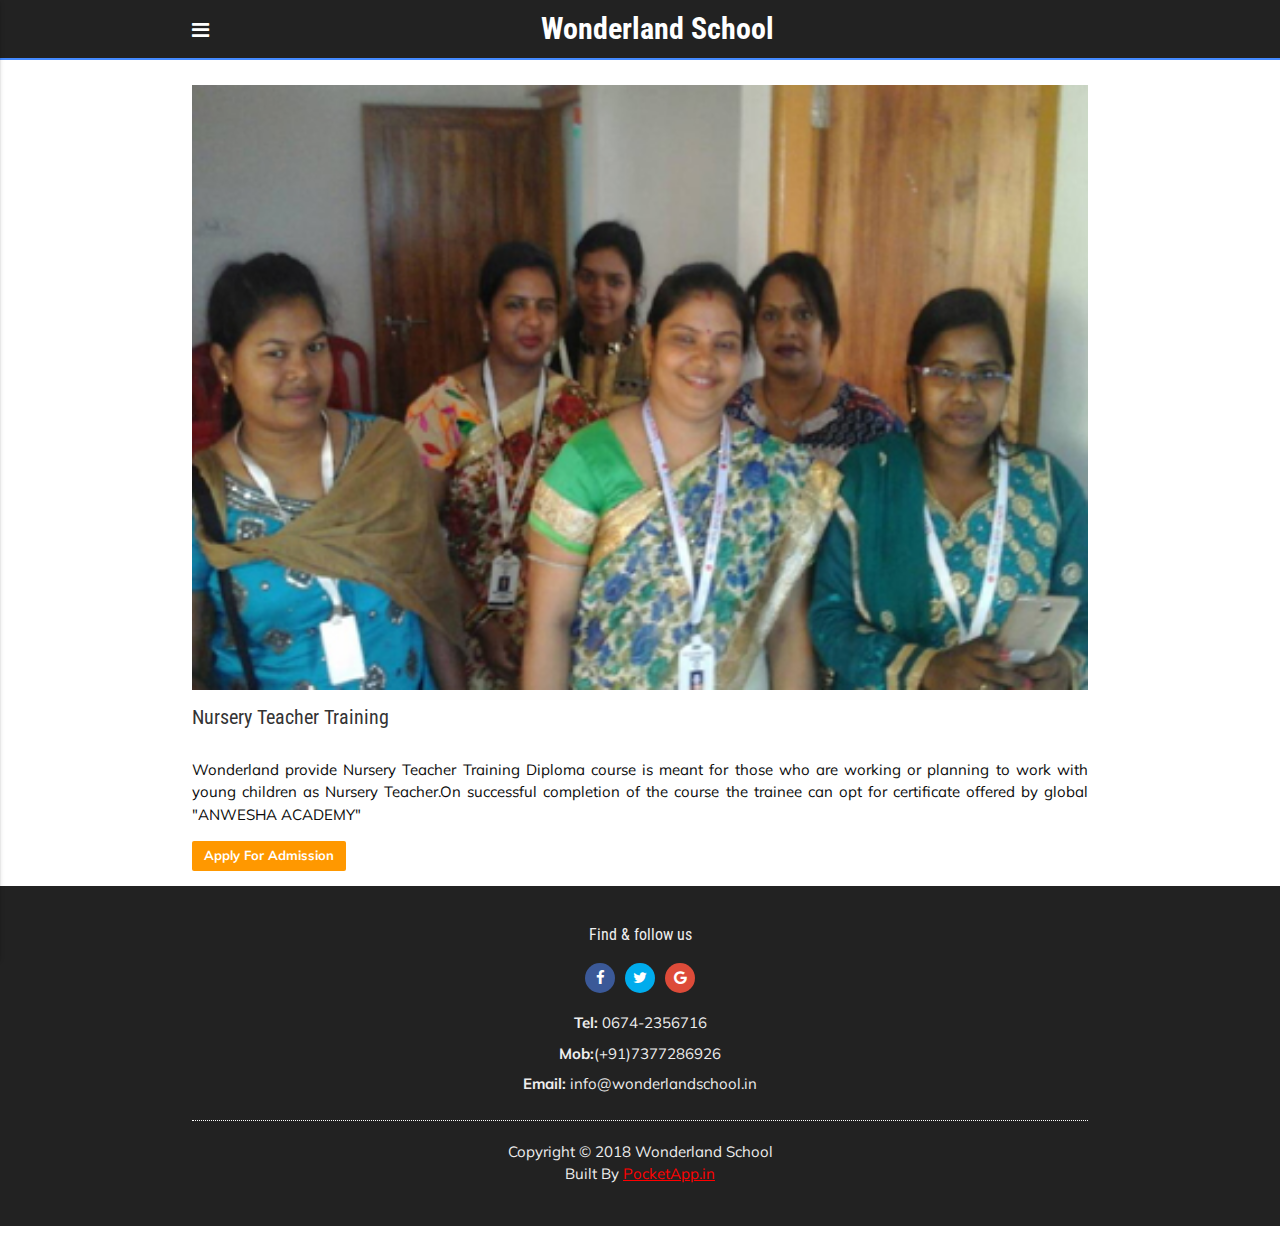
<file: ntt.html>
<!DOCTYPE html>
<html lang="en">
<head>
	<meta charset="UTF-8">
	<title>Nursery Teacher Training</title>
	<meta name="viewport" content="width=device-width, initial-scale=1  maximum-scale=1 user-scalable=no">
	<meta name="mobile-web-app-capable" content="yes">
	<meta name="HandheldFriendly" content="True">
	
	<link rel="shortcut icon" href="img/favicon.png">

	<link rel="stylesheet" href="css/font-awesome.min.css">
	<link rel="stylesheet" href="css/materialize.min.css">
	<link rel="stylesheet" href="css/slick.css">
	<link rel="stylesheet" href="css/slick-theme.css">
	<link rel="stylesheet" href="css/owl.carousel.css">
	<link rel="stylesheet" href="css/owl.theme.css">
	<link rel="stylesheet" href="css/owl.transitions.css">
	<link rel="stylesheet" href="css/style.css">

</head>
<body>

	<!-- navbar -->
	<div class="navbar">
		<div class="container">
			<div class="panel-control-left">
				<a href="#" data-activates="slide-out-left" class="sidenav-control-left"><i class="fa fa-bars"></i></a>
			</div>
			<div class="site-title">
				<a href="index.html" class="logo"><h1>Wonderland School</h1></a>
			</div>
			
		</div>
	</div>
	<!-- end navbar -->

	<!-- panel control left -->
	<div class="panel-control-left">
		<ul id="slide-out-left" class="side-nav collapsible"  data-collapsible="accordion">
			<li>
				<a href="index.html"><i class="fa fa-home"></i>Home</a>
			</li>
			
			<li>
				<a href="about.html"><i class="fa fa-user" aria-hidden="true"></i>About</a>
			</li>

			<li>
				<a href="principal-message.html"><i class="fa fa-pencil-square-o" aria-hidden="true"></i>Principal's Message</a>
			</li>

			<li>
				<a href="play-group.html"><i class="fa fa-street-view" aria-hidden="true"></i>Play Group</a>
			</li>

			<li>
				<a href="nursery.html"><i class="fa fa-universal-access" aria-hidden="true"></i>Nursery</a>
			</li>


			<li>
				<a href="programs.html"><i class="fa fa-list"></i>Programs</a>
			</li>
			<li>
				<a href="activities.html"><i class="fa fa-male" aria-hidden="true"></i>Activity Classes</a>
			</li>
			<li>
				<a href="http://wonderlandschool.in/category/notice-board/" target="_blank"><i class="fa fa-list-alt" aria-hidden="true"></i>Notice Board</a>
			</li>
			<li>
				<a href="http://wonderlandschool.in/photo-gallery/" target="_blank"><i class="fa fa-image" ></i>Gallery</a>
			</li>

			<li>
				<a href="social-media.html"><i class="fa fa-share-alt" aria-hidden="true"></i>Social Media</a>
			</li>

			<li>
				<a href="location.html"><i class="fa fa-map-marker" aria-hidden="true"></i>Location Map</a>
			</li>
			
			
			
			<li>
				<a href="contact.html"><i class="fa fa-envelope"></i>Contact Us</a>
			</li><br><br><br>
			
		</ul>
	</div>
	<!-- end panel control left -->


	<!-- details -->
	<div class="details app-pages app-section">
		<div class="container">
			<img src="img/9.jpg" alt="">
			<h3>Nursery Teacher Training</h3>
			<br>
			<p align="justify">Wonderland provide Nursery Teacher Training Diploma course is meant for those who are working or planning to work with young children as Nursery Teacher.On successful completion of the course the trainee can opt for certificate offered by global "ANWESHA ACADEMY"</p>
</p>
			<ul class="button-ul">
				
				<li><a href="http://wonderlandschool.in/blog/admission-form/" target="_blank"><button class="button">Apply For Admission</button></a></li>
			</ul>
			
		
	</div>	
	<!-- end details -->	
	
	<!-- footer -->
	<footer>
		<div class="container">
			<h6>Find & follow us</h6>
			<ul class="icon-social">
				<li class="facebook"><a href="https://www.facebook.com/Wonderlandbbsr/"target="_blank"><i class="fa fa-facebook"></i></a></li>
				<li class="twitter"><a href="#"><i class="fa fa-twitter"></i></a></li>
				<li class="google"><a href="#"><i class="fa fa-google"></i></a></li>
				
			</ul>
			<div class="tel-fax-mail">
				<ul>
					<li><span>Tel:</span> 0674-2356716</li>
					<li><span>Mob:</span>(+91)7377286926</li>
					<li><span>Email:</span> info@wonderlandschool.in</li>
				</ul>
			</div>
			<div class="ft-bottom">
				<span>Copyright © 2018 Wonderland School <br>Built By <a href="http://pocketapp.in/"><font color="red"><u>PocketApp.in</u></font></a></span>
			</div>
		</div>
	</footer>
	<!-- end footer -->
	
	<!-- script -->
	<script src="js/jquery.min.js"></script>
	<script src="js/materialize.min.js"></script>
	<script src="js/slick.min.js"></script>
	<script src="js/owl.carousel.min.js"></script>
	<script src="js/custom.js"></script>
	
</body>
</html>
</file>
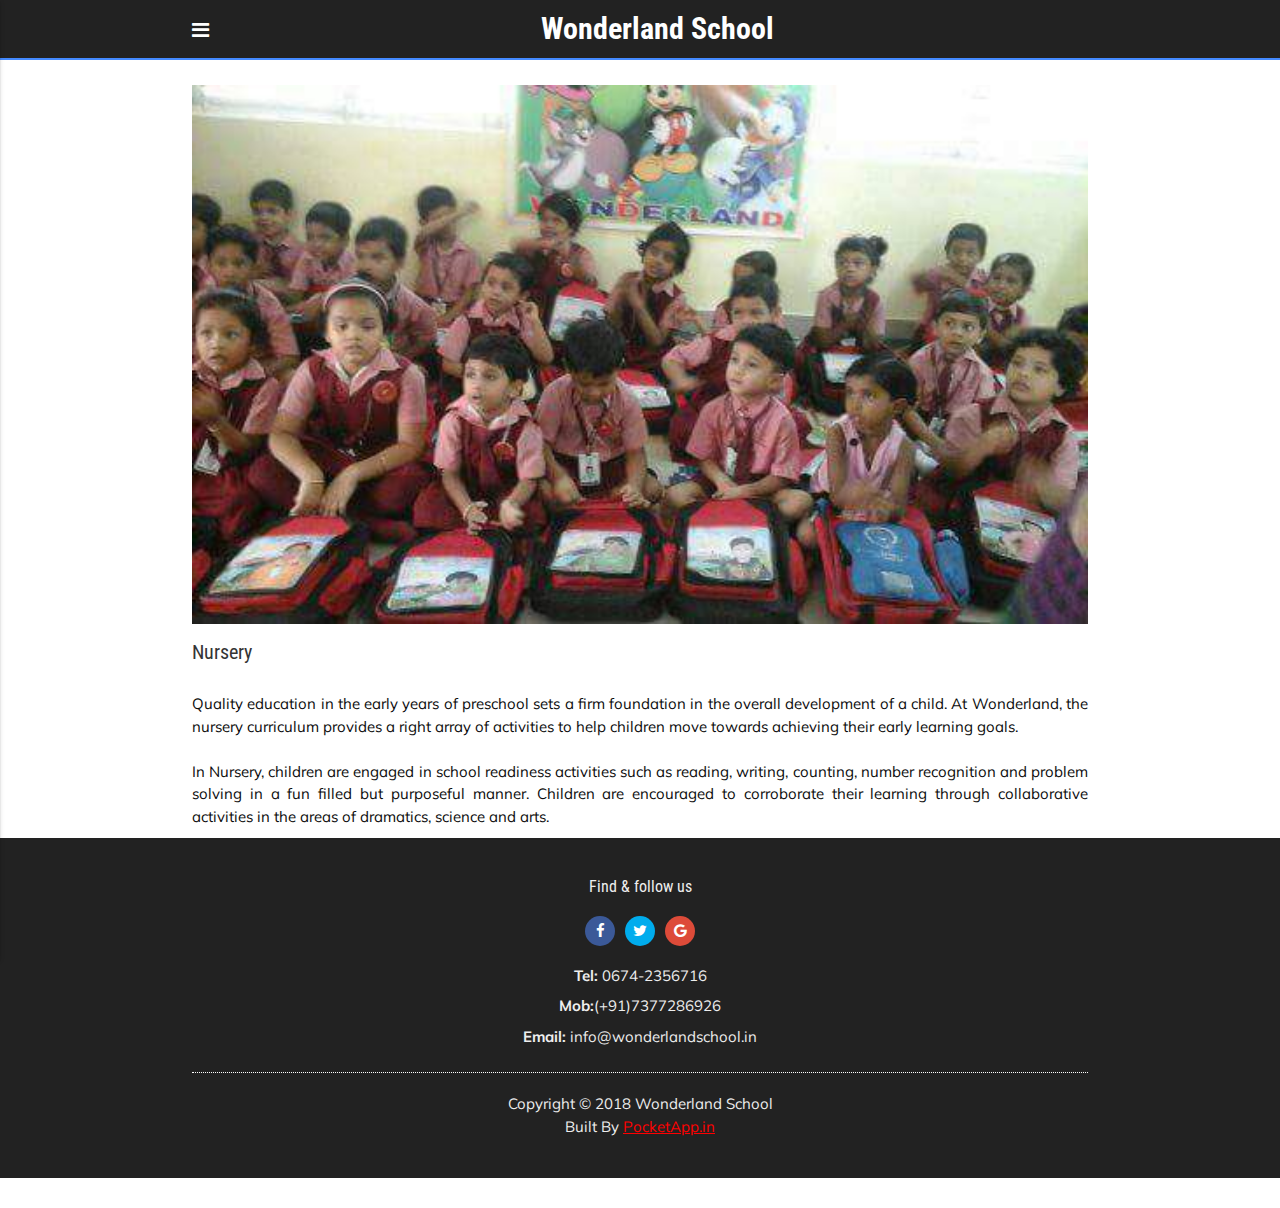
<file: nursery.html>
<!DOCTYPE html>
<html lang="en">
<head>
	<meta charset="UTF-8">
	<title>Nursery</title>
	<meta name="viewport" content="width=device-width, initial-scale=1  maximum-scale=1 user-scalable=no">
	<meta name="mobile-web-app-capable" content="yes">
	<meta name="HandheldFriendly" content="True">
	
	<link rel="shortcut icon" href="img/favicon.png">

	<link rel="stylesheet" href="css/font-awesome.min.css">
	<link rel="stylesheet" href="css/materialize.min.css">
	<link rel="stylesheet" href="css/slick.css">
	<link rel="stylesheet" href="css/slick-theme.css">
	<link rel="stylesheet" href="css/owl.carousel.css">
	<link rel="stylesheet" href="css/owl.theme.css">
	<link rel="stylesheet" href="css/owl.transitions.css">
	<link rel="stylesheet" href="css/style.css">

</head>
<body>

	<!-- navbar -->
	<div class="navbar">
		<div class="container">
			<div class="panel-control-left">
				<a href="#" data-activates="slide-out-left" class="sidenav-control-left"><i class="fa fa-bars"></i></a>
			</div>
			<div class="site-title">
				<a href="index.html" class="logo"><h1>Wonderland School</h1></a>
			</div>
			
		</div>
	</div>
	<!-- end navbar -->

	<!-- panel control left -->
	<div class="panel-control-left">
		<ul id="slide-out-left" class="side-nav collapsible"  data-collapsible="accordion">
			<li>
				<a href="index.html"><i class="fa fa-home"></i>Home</a>
			</li>
			
			<li>
				<a href="about.html"><i class="fa fa-user" aria-hidden="true"></i>About</a>
			</li>

			<li>
				<a href="principal-message.html"><i class="fa fa-pencil-square-o" aria-hidden="true"></i>Principal's Message</a>
			</li>

			<li>
				<a href="play-group.html"><i class="fa fa-street-view" aria-hidden="true"></i>Play Group</a>
			</li>

			<li>
				<a href="nursery.html"><i class="fa fa-universal-access" aria-hidden="true"></i>Nursery</a>
			</li>


			<li>
				<a href="programs.html"><i class="fa fa-list"></i>Programs</a>
			</li>
			<li>
				<a href="activities.html"><i class="fa fa-male" aria-hidden="true"></i>Activity Classes</a>
			</li>
			<li>
				<a href="http://wonderlandschool.in/category/notice-board/" target="_blank"><i class="fa fa-list-alt" aria-hidden="true"></i>Notice Board</a>
			</li>
			<li>
				<a href="http://wonderlandschool.in/photo-gallery/" target="_blank"><i class="fa fa-image" ></i>Gallery</a>
			</li>

			<li>
				<a href="social-media.html"><i class="fa fa-share-alt" aria-hidden="true"></i>Social Media</a>
			</li>

			<li>
				<a href="location.html"><i class="fa fa-map-marker" aria-hidden="true"></i>Location Map</a>
			</li>
			
			
			
			<li>
				<a href="contact.html"><i class="fa fa-envelope"></i>Contact Us</a>
			</li><br><br><br>
			
		</ul>
	</div>
	<!-- end panel control left -->


	<!-- details -->
	<div class="details app-pages app-section">
		<div class="container">
			<img src="img/nursery.jpg" alt="">
			<h3>Nursery</h3>
			<br>
			<p align="justify">Quality education in the early years of preschool sets a firm foundation in the overall development of a child. At Wonderland, the nursery curriculum provides a right array of activities to help children move towards achieving their early learning goals.<br><br>
 
In Nursery, children are engaged in school readiness activities such as reading, writing, counting, number recognition and problem solving in a fun filled but purposeful manner. Children are encouraged to corroborate their learning through collaborative activities in the areas of dramatics, science and arts.</p>
			
		
	</div>	
	<!-- end details -->	
	
	<!-- footer -->
	<footer>
		<div class="container">
			<h6>Find & follow us</h6>
			<ul class="icon-social">
				<li class="facebook"><a href="https://www.facebook.com/Wonderlandbbsr/"target="_blank"><i class="fa fa-facebook"></i></a></li>
				<li class="twitter"><a href="#"><i class="fa fa-twitter"></i></a></li>
				<li class="google"><a href="#"><i class="fa fa-google"></i></a></li>
				
			</ul>
			<div class="tel-fax-mail">
				<ul>
					<li><span>Tel:</span> 0674-2356716</li>
					<li><span>Mob:</span>(+91)7377286926</li>
					<li><span>Email:</span> info@wonderlandschool.in</li>
				</ul>
			</div>
			<div class="ft-bottom">
				<span>Copyright © 2018 Wonderland School <br>Built By <a href="http://pocketapp.in/"><font color="red"><u>PocketApp.in</u></font></a></span>
			</div>
		</div>
	</footer>
	<!-- end footer -->
	
	<!-- script -->
	<script src="js/jquery.min.js"></script>
	<script src="js/materialize.min.js"></script>
	<script src="js/slick.min.js"></script>
	<script src="js/owl.carousel.min.js"></script>
	<script src="js/custom.js"></script>
	
</body>
</html>
</file>
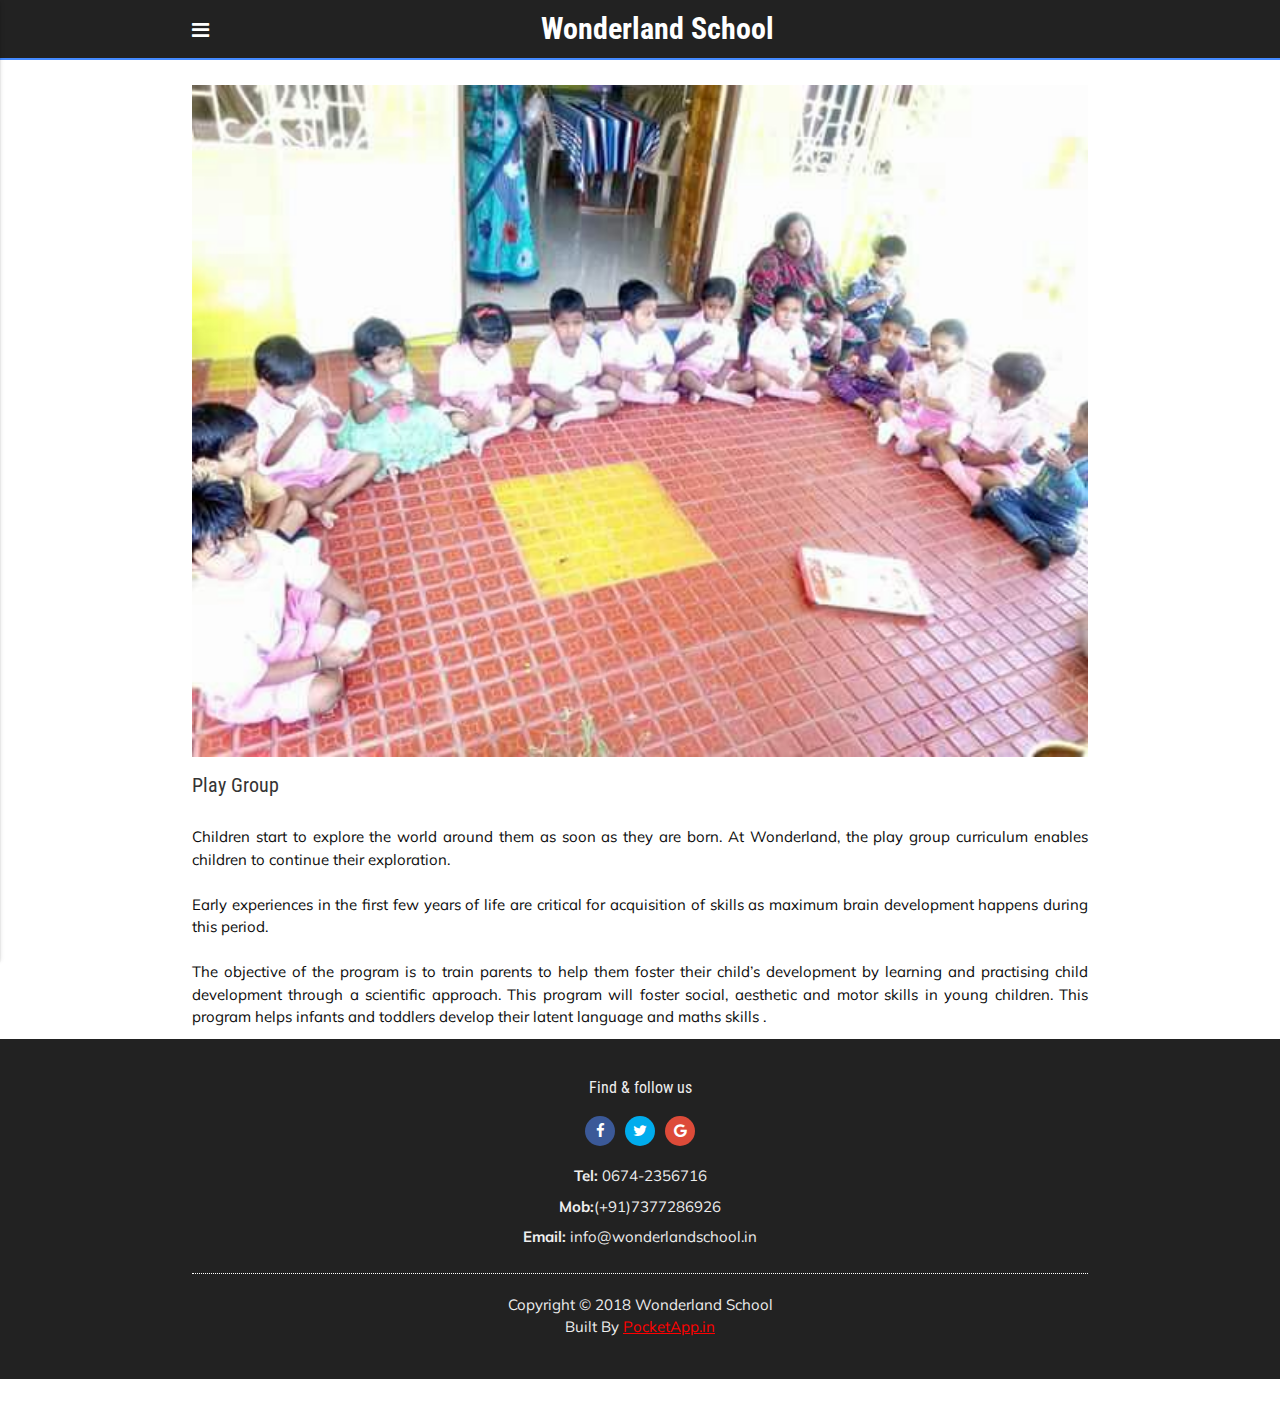
<file: play-group.html>
<!DOCTYPE html>
<html lang="en">
<head>
	<meta charset="UTF-8">
	<title>Play Group</title>
	<meta name="viewport" content="width=device-width, initial-scale=1  maximum-scale=1 user-scalable=no">
	<meta name="mobile-web-app-capable" content="yes">
	<meta name="HandheldFriendly" content="True">
	
	<link rel="shortcut icon" href="img/favicon.png">

	<link rel="stylesheet" href="css/font-awesome.min.css">
	<link rel="stylesheet" href="css/materialize.min.css">
	<link rel="stylesheet" href="css/slick.css">
	<link rel="stylesheet" href="css/slick-theme.css">
	<link rel="stylesheet" href="css/owl.carousel.css">
	<link rel="stylesheet" href="css/owl.theme.css">
	<link rel="stylesheet" href="css/owl.transitions.css">
	<link rel="stylesheet" href="css/style.css">

</head>
<body>

	<!-- navbar -->
	<div class="navbar">
		<div class="container">
			<div class="panel-control-left">
				<a href="#" data-activates="slide-out-left" class="sidenav-control-left"><i class="fa fa-bars"></i></a>
			</div>
			<div class="site-title">
				<a href="index.html" class="logo"><h1>Wonderland School</h1></a>
			</div>
			
		</div>
	</div>
	<!-- end navbar -->

	<!-- panel control left -->
	<div class="panel-control-left">
		<ul id="slide-out-left" class="side-nav collapsible"  data-collapsible="accordion">
			<li>
				<a href="index.html"><i class="fa fa-home"></i>Home</a>
			</li>
			
			<li>
				<a href="about.html"><i class="fa fa-user" aria-hidden="true"></i>About</a>
			</li>

			<li>
				<a href="principal-message.html"><i class="fa fa-pencil-square-o" aria-hidden="true"></i>Principal's Message</a>
			</li>

			<li>
				<a href="play-group.html"><i class="fa fa-street-view" aria-hidden="true"></i>Play Group</a>
			</li>

			<li>
				<a href="nursery.html"><i class="fa fa-universal-access" aria-hidden="true"></i>Nursery</a>
			</li>


			<li>
				<a href="programs.html"><i class="fa fa-list"></i>Programs</a>
			</li>
			<li>
				<a href="activities.html"><i class="fa fa-male" aria-hidden="true"></i>Activity Classes</a>
			</li>
			<li>
				<a href="http://wonderlandschool.in/category/notice-board/" target="_blank"><i class="fa fa-list-alt" aria-hidden="true"></i>Notice Board</a>
			</li>
			<li>
				<a href="http://wonderlandschool.in/photo-gallery/" target="_blank"><i class="fa fa-image" ></i>Gallery</a>
			</li>

			<li>
				<a href="social-media.html"><i class="fa fa-share-alt" aria-hidden="true"></i>Social Media</a>
			</li>

			<li>
				<a href="location.html"><i class="fa fa-map-marker" aria-hidden="true"></i>Location Map</a>
			</li>
			
			
			
			<li>
				<a href="contact.html"><i class="fa fa-envelope"></i>Contact Us</a>
			</li><br><br><br>
			
		</ul>
	</div>
	<!-- end panel control left -->


	<!-- details -->
	<div class="details app-pages app-section">
		<div class="container">
			<img src="img/play.jpg" alt="">
			<h3>Play Group</h3>
			<br>
			<p align="justify">Children start to explore the world around them as soon as they are born. At  Wonderland, the play group curriculum enables children to continue their exploration.<br><br>
 
Early experiences in the first few years of life are critical for acquisition of skills as maximum brain development happens during this period.<br><br>
 
The objective of the program is to train parents to help them foster their child’s development by learning and practising child development through a scientific approach. This program will foster social, aesthetic and motor skills in young children. This program helps infants and toddlers develop their latent language and maths skills .</p>
			
		
	</div>	
	<!-- end details -->	
	
	<!-- footer -->
	<footer>
		<div class="container">
			<h6>Find & follow us</h6>
			<ul class="icon-social">
				<li class="facebook"><a href="https://www.facebook.com/Wonderlandbbsr/"target="_blank"><i class="fa fa-facebook"></i></a></li>
				<li class="twitter"><a href="#"><i class="fa fa-twitter"></i></a></li>
				<li class="google"><a href="#"><i class="fa fa-google"></i></a></li>
				
			</ul>
			<div class="tel-fax-mail">
				<ul>
					<li><span>Tel:</span> 0674-2356716</li>
					<li><span>Mob:</span>(+91)7377286926</li>
					<li><span>Email:</span> info@wonderlandschool.in</li>
				</ul>
			</div>
			<div class="ft-bottom">
				<span>Copyright © 2018 Wonderland School <br>Built By <a href="http://pocketapp.in/"><font color="red"><u>PocketApp.in</u></font></a></span>
			</div>
		</div>
	</footer>
	<!-- end footer -->
	
	<!-- script -->
	<script src="js/jquery.min.js"></script>
	<script src="js/materialize.min.js"></script>
	<script src="js/slick.min.js"></script>
	<script src="js/owl.carousel.min.js"></script>
	<script src="js/custom.js"></script>
	
</body>
</html>
</file>
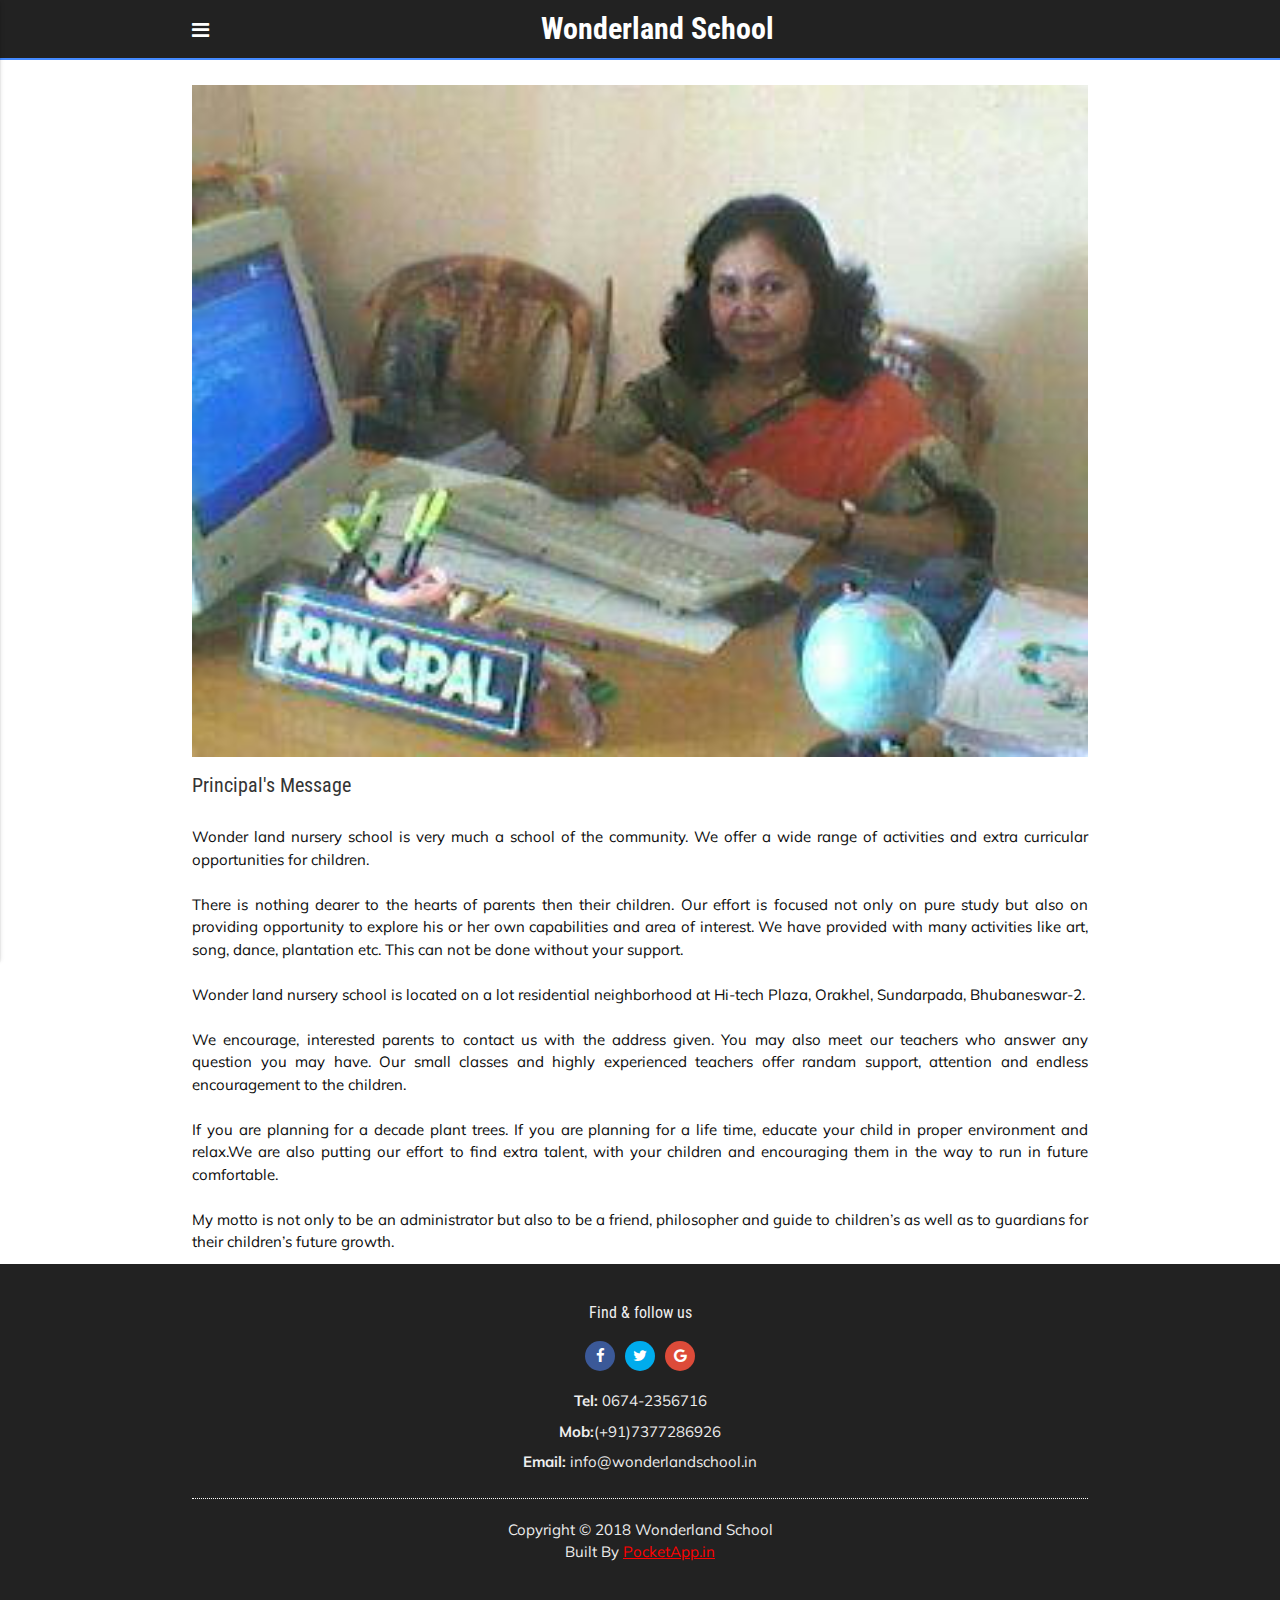
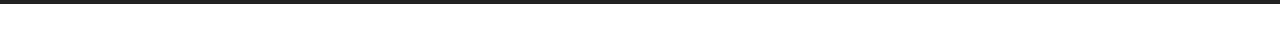
<file: principal-message.html>
<!DOCTYPE html>
<html lang="en">
<head>
	<meta charset="UTF-8">
	<title>Principal's Message</title>
	<meta name="viewport" content="width=device-width, initial-scale=1  maximum-scale=1 user-scalable=no">
	<meta name="mobile-web-app-capable" content="yes">
	<meta name="HandheldFriendly" content="True">
	
	<link rel="shortcut icon" href="img/favicon.png">

	<link rel="stylesheet" href="css/font-awesome.min.css">
	<link rel="stylesheet" href="css/materialize.min.css">
	<link rel="stylesheet" href="css/slick.css">
	<link rel="stylesheet" href="css/slick-theme.css">
	<link rel="stylesheet" href="css/owl.carousel.css">
	<link rel="stylesheet" href="css/owl.theme.css">
	<link rel="stylesheet" href="css/owl.transitions.css">
	<link rel="stylesheet" href="css/style.css">

</head>
<body>

	<!-- navbar -->
	<div class="navbar">
		<div class="container">
			<div class="panel-control-left">
				<a href="#" data-activates="slide-out-left" class="sidenav-control-left"><i class="fa fa-bars"></i></a>
			</div>
			<div class="site-title">
				<a href="index.html" class="logo"><h1>Wonderland School</h1></a>
			</div>
			
		</div>
	</div>
	<!-- end navbar -->

	<!-- panel control left -->
	<div class="panel-control-left">
		<ul id="slide-out-left" class="side-nav collapsible"  data-collapsible="accordion">
			<li>
				<a href="index.html"><i class="fa fa-home"></i>Home</a>
			</li>
			
			<li>
				<a href="about.html"><i class="fa fa-user" aria-hidden="true"></i>About</a>
			</li>

			<li>
				<a href="principal-message.html"><i class="fa fa-pencil-square-o" aria-hidden="true"></i>Principal's Message</a>
			</li>

			<li>
				<a href="play-group.html"><i class="fa fa-street-view" aria-hidden="true"></i>Play Group</a>
			</li>

			<li>
				<a href="nursery.html"><i class="fa fa-universal-access" aria-hidden="true"></i>Nursery</a>
			</li>


			<li>
				<a href="programs.html"><i class="fa fa-list"></i>Programs</a>
			</li>
			<li>
				<a href="activities.html"><i class="fa fa-male" aria-hidden="true"></i>Activity Classes</a>
			</li>
			<li>
				<a href="http://wonderlandschool.in/category/notice-board/" target="_blank"><i class="fa fa-list-alt" aria-hidden="true"></i>Notice Board</a>
			</li>
			<li>
				<a href="http://wonderlandschool.in/photo-gallery/" target="_blank"><i class="fa fa-image" ></i>Gallery</a>
			</li>

			<li>
				<a href="social-media.html"><i class="fa fa-share-alt" aria-hidden="true"></i>Social Media</a>
			</li>

			<li>
				<a href="location.html"><i class="fa fa-map-marker" aria-hidden="true"></i>Location Map</a>
			</li>
			
			
			
			<li>
				<a href="contact.html"><i class="fa fa-envelope"></i>Contact Us</a>
			</li><br><br><br>
			
		</ul>
	</div>
	<!-- end panel control left -->


	<!-- details -->
	<div class="details app-pages app-section">
		<div class="container">
			<img src="img/principal.jpg" alt="">
			<h3>Principal's Message</h3>
			<br>
			<p align="justify">Wonder land nursery school is very much a school of the community. We offer a wide range of activities and extra curricular opportunities for children.<br><br>

There is nothing dearer to the hearts of parents then their children. Our effort is focused not only on pure study but also on providing opportunity to explore his or her own capabilities and area of interest. We have provided with many activities like art, song, dance, plantation etc. This can not be done without your support.<br><br>

Wonder land nursery school is located on a lot residential neighborhood at Hi-tech Plaza, Orakhel, Sundarpada, Bhubaneswar-2.<br><br>

We encourage, interested parents to contact us with the address given. You may also meet our teachers who answer any question you may have. Our small classes and highly experienced teachers offer randam support, attention and endless encouragement to the children.<br><br>

If you are planning for a decade plant trees. If you are planning for a life time, educate your child in proper environment and relax.We are also putting our effort to find extra talent, with your children and encouraging them in the way to run in future comfortable.<br><br>

My motto is not only to be an administrator but also to be a friend, philosopher and guide to children’s as well as to guardians for their children’s future growth.</p>
			
		
	</div>	
	<!-- end details -->	
	
	<!-- footer -->
	<footer>
		<div class="container">
			<h6>Find & follow us</h6>
			<ul class="icon-social">
				<li class="facebook"><a href="https://www.facebook.com/Wonderlandbbsr/"target="_blank"><i class="fa fa-facebook"></i></a></li>
				<li class="twitter"><a href="#"><i class="fa fa-twitter"></i></a></li>
				<li class="google"><a href="#"><i class="fa fa-google"></i></a></li>
				
			</ul>
			<div class="tel-fax-mail">
				<ul>
					<li><span>Tel:</span> 0674-2356716</li>
					<li><span>Mob:</span>(+91)7377286926</li>
					<li><span>Email:</span> info@wonderlandschool.in</li>
				</ul>
			</div>
			<div class="ft-bottom">
				<span>Copyright © 2018 Wonderland School <br>Built By <a href="http://pocketapp.in/"><font color="red"><u>PocketApp.in</u></font></a></span>
			</div>
		</div>
	</footer>
	<!-- end footer -->
	
	<!-- script -->
	<script src="js/jquery.min.js"></script>
	<script src="js/materialize.min.js"></script>
	<script src="js/slick.min.js"></script>
	<script src="js/owl.carousel.min.js"></script>
	<script src="js/custom.js"></script>
	
</body>
</html>
</file>
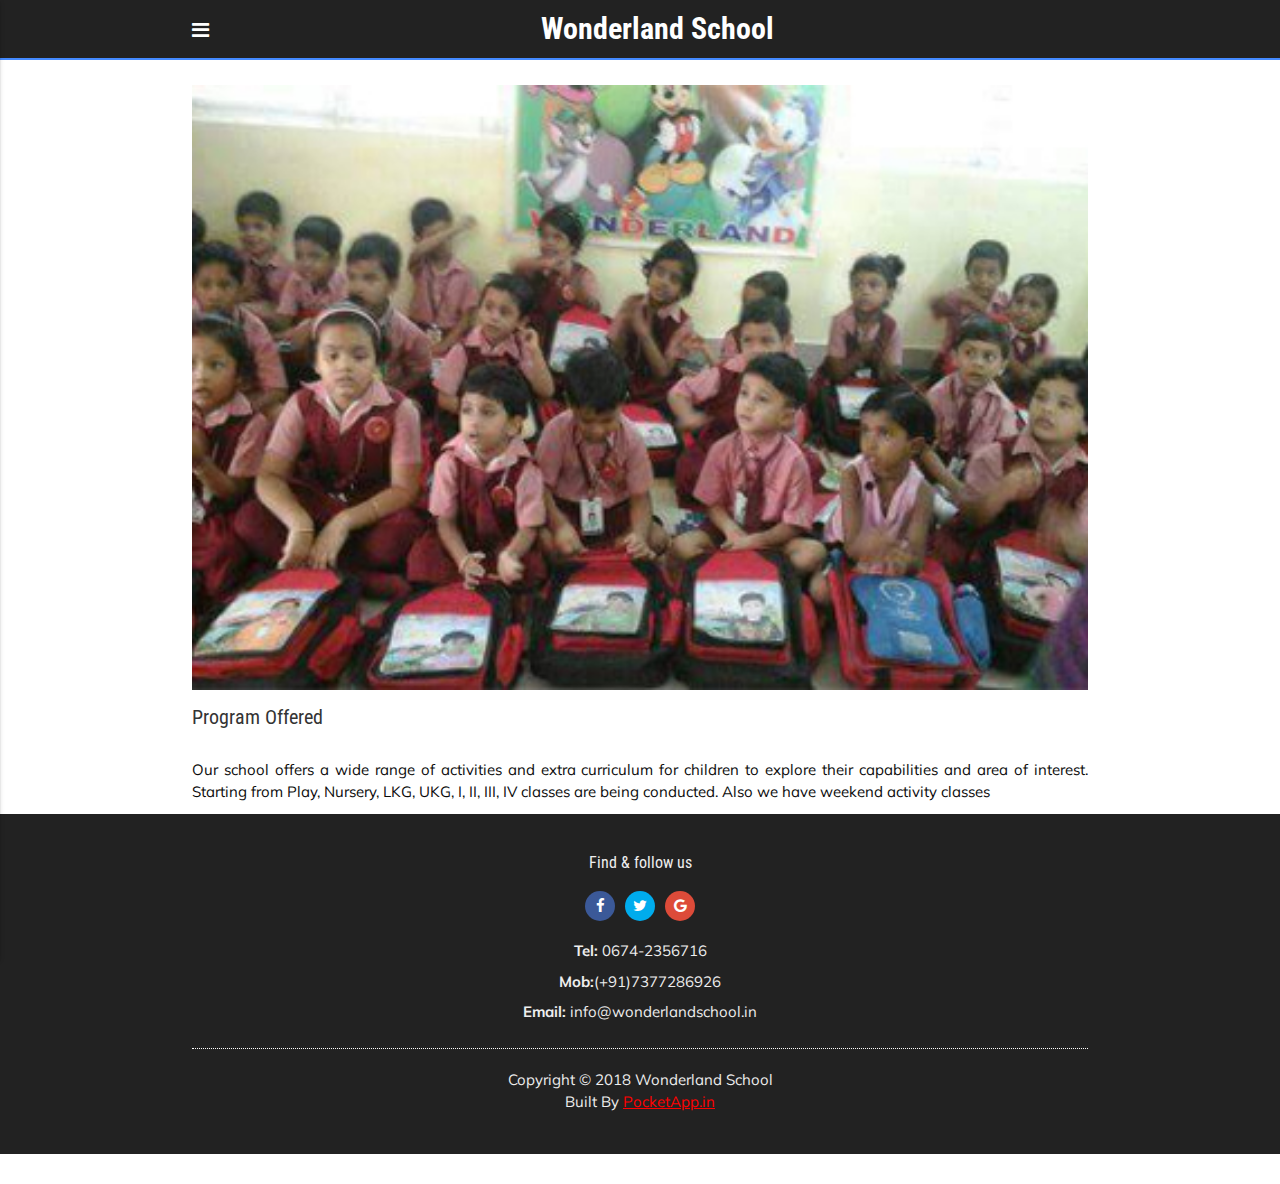
<file: programs.html>
<!DOCTYPE html>
<html lang="en">
<head>
	<meta charset="UTF-8">
	<title>School Program</title>
	<meta name="viewport" content="width=device-width, initial-scale=1  maximum-scale=1 user-scalable=no">
	<meta name="mobile-web-app-capable" content="yes">
	<meta name="HandheldFriendly" content="True">
	
	<link rel="shortcut icon" href="img/favicon.png">

	<link rel="stylesheet" href="css/font-awesome.min.css">
	<link rel="stylesheet" href="css/materialize.min.css">
	<link rel="stylesheet" href="css/slick.css">
	<link rel="stylesheet" href="css/slick-theme.css">
	<link rel="stylesheet" href="css/owl.carousel.css">
	<link rel="stylesheet" href="css/owl.theme.css">
	<link rel="stylesheet" href="css/owl.transitions.css">
	<link rel="stylesheet" href="css/style.css">

</head>
<body>

	<!-- navbar -->
	<div class="navbar">
		<div class="container">
			<div class="panel-control-left">
				<a href="#" data-activates="slide-out-left" class="sidenav-control-left"><i class="fa fa-bars"></i></a>
			</div>
			<div class="site-title">
				<a href="index.html" class="logo"><h1>Wonderland School</h1></a>
			</div>
			
		</div>
	</div>
	<!-- end navbar -->

	<!-- panel control left -->
	<div class="panel-control-left">
		<ul id="slide-out-left" class="side-nav collapsible"  data-collapsible="accordion">
			<li>
				<a href="index.html"><i class="fa fa-home"></i>Home</a>
			</li>
			
			<li>
				<a href="about.html"><i class="fa fa-user" aria-hidden="true"></i>About</a>
			</li>

			<li>
				<a href="principal-message.html"><i class="fa fa-pencil-square-o" aria-hidden="true"></i>Principal's Message</a>
			</li>

			<li>
				<a href="play-group.html"><i class="fa fa-street-view" aria-hidden="true"></i>Play Group</a>
			</li>

			<li>
				<a href="nursery.html"><i class="fa fa-universal-access" aria-hidden="true"></i>Nursery</a>
			</li>


			<li>
				<a href="programs.html"><i class="fa fa-list"></i>Programs</a>
			</li>
			<li>
				<a href="activities.html"><i class="fa fa-male" aria-hidden="true"></i>Activity Classes</a>
			</li>
			<li>
				<a href="http://wonderlandschool.in/category/notice-board/" target="_blank"><i class="fa fa-list-alt" aria-hidden="true"></i>Notice Board</a>
			</li>
			<li>
				<a href="http://wonderlandschool.in/photo-gallery/" target="_blank"><i class="fa fa-image" ></i>Gallery</a>
			</li>

			<li>
				<a href="social-media.html"><i class="fa fa-share-alt" aria-hidden="true"></i>Social Media</a>
			</li>

			<li>
				<a href="location.html"><i class="fa fa-map-marker" aria-hidden="true"></i>Location Map</a>
			</li>
			
			
			
			<li>
				<a href="contact.html"><i class="fa fa-envelope"></i>Contact Us</a>
			</li><br><br><br>
			
		</ul>
	</div>
	<!-- end panel control left -->


	<!-- details -->
	<div class="details app-pages app-section">
		<div class="container">
			<img src="img/10.jpg" alt="">
			<h3>Program Offered</h3>
			<br>
			<p align="justify">Our school offers a wide range of activities and extra curriculum for children to explore their capabilities and area of interest.
Starting from Play, Nursery, LKG, UKG, I, II, III, IV classes are being conducted. Also we have weekend activity classes</p>
</p>
			
			
		
	</div>	
	<!-- end details -->	
	
	<!-- footer -->
	<footer>
		<div class="container">
			<h6>Find & follow us</h6>
			<ul class="icon-social">
				<li class="facebook"><a href="https://www.facebook.com/Wonderlandbbsr/"target="_blank"><i class="fa fa-facebook"></i></a></li>
				<li class="twitter"><a href="#"><i class="fa fa-twitter"></i></a></li>
				<li class="google"><a href="#"><i class="fa fa-google"></i></a></li>
				
			</ul>
			<div class="tel-fax-mail">
				<ul>
					<li><span>Tel:</span> 0674-2356716</li>
					<li><span>Mob:</span>(+91)7377286926</li>
					<li><span>Email:</span> info@wonderlandschool.in</li>
				</ul>
			</div>
			<div class="ft-bottom">
				<span>Copyright © 2018 Wonderland School <br>Built By <a href="http://pocketapp.in/"><font color="red"><u>PocketApp.in</u></font></a></span>
			</div>
		</div>
	</footer>
	<!-- end footer -->
	
	<!-- script -->
	<script src="js/jquery.min.js"></script>
	<script src="js/materialize.min.js"></script>
	<script src="js/slick.min.js"></script>
	<script src="js/owl.carousel.min.js"></script>
	<script src="js/custom.js"></script>
	
</body>
</html>
</file>
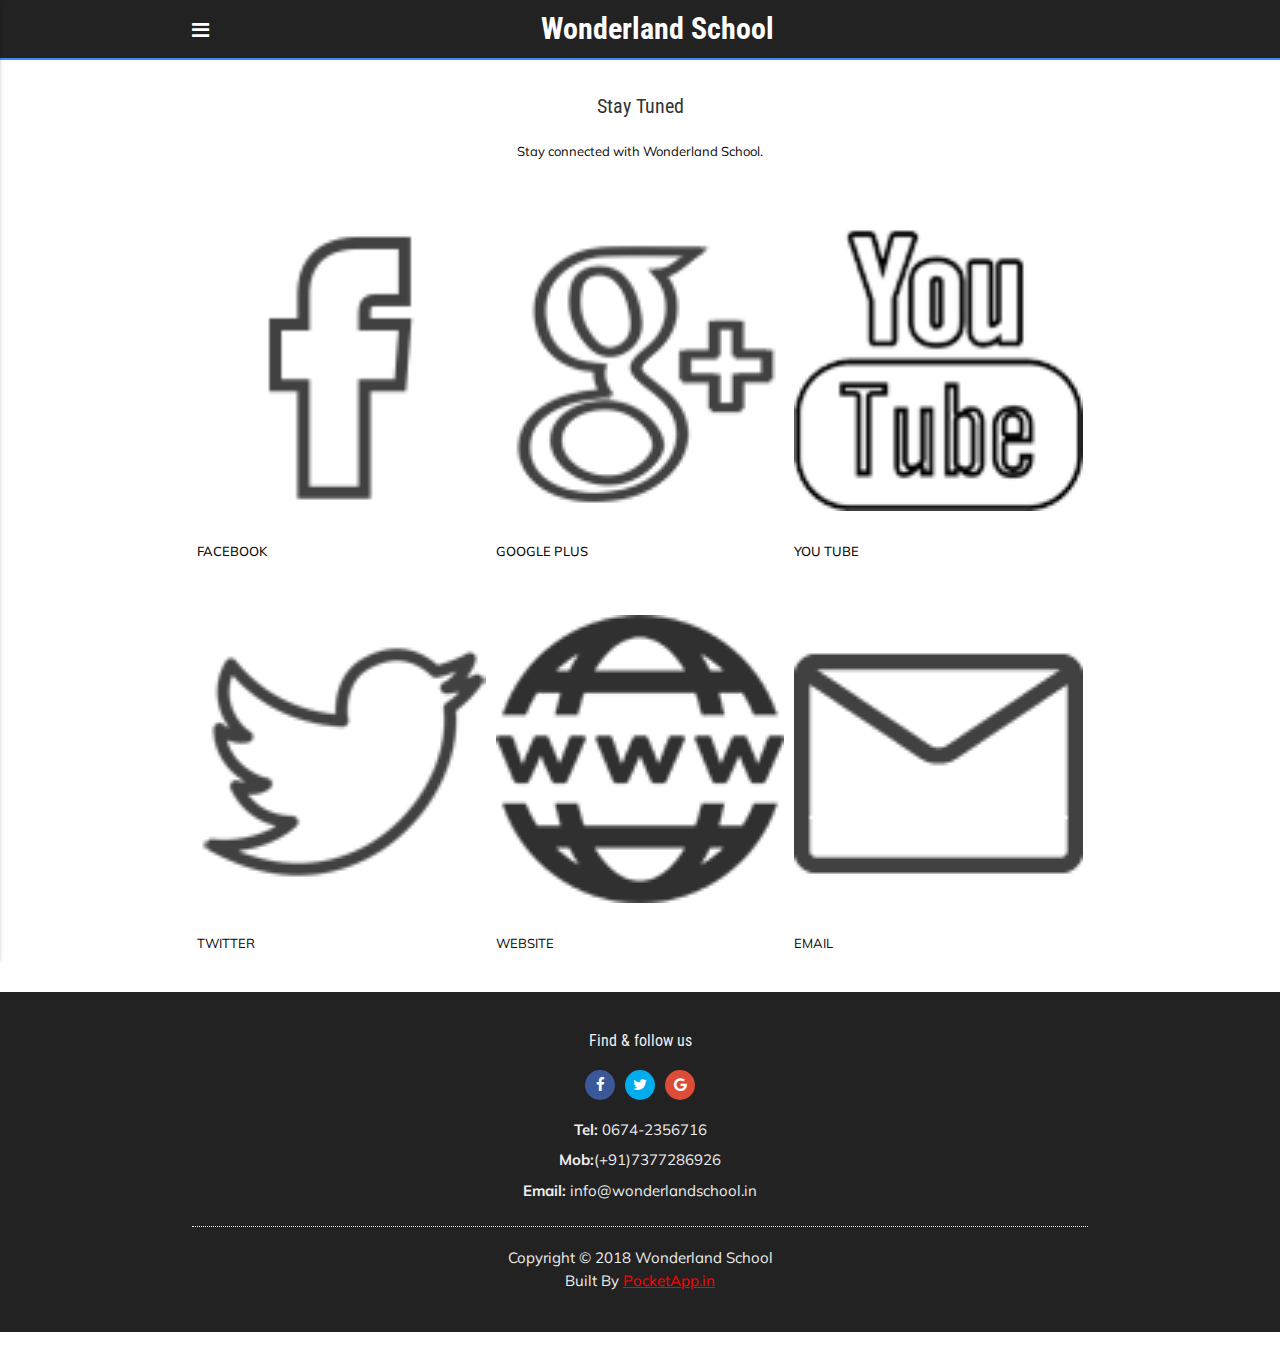
<file: social-media.html>
<!DOCTYPE html>
<html lang="en">
<head>
	<meta charset="UTF-8">
	<title>Location Map</title>
	<meta name="viewport" content="width=device-width, initial-scale=1  maximum-scale=1 user-scalable=no">
	<meta name="mobile-web-app-capable" content="yes">
	<meta name="HandheldFriendly" content="True">
	
	<link rel="shortcut icon" href="img/favicon.png">

	<link rel="stylesheet" href="css/font-awesome.min.css">
	<link rel="stylesheet" href="css/materialize.min.css">
	<link rel="stylesheet" href="css/slick.css">
	<link rel="stylesheet" href="css/slick-theme.css">
	<link rel="stylesheet" href="css/owl.carousel.css">
	<link rel="stylesheet" href="css/owl.theme.css">
	<link rel="stylesheet" href="css/owl.transitions.css">
	<link rel="stylesheet" href="css/style.css">

</head>
<body>

	<!-- navbar -->
	<div class="navbar">
		<div class="container">
			<div class="panel-control-left">
				<a href="#" data-activates="slide-out-left" class="sidenav-control-left"><i class="fa fa-bars"></i></a>
			</div>
			<div class="site-title">
				<a href="index.html" class="logo"><h1>Wonderland School</h1></a>
			</div>
			
		</div>
	</div>
	<!-- end navbar -->

	<!-- panel control left -->
	<div class="panel-control-left">
		<ul id="slide-out-left" class="side-nav collapsible"  data-collapsible="accordion">
			<li>
				<a href="index.html"><i class="fa fa-home"></i>Home</a>
			</li>
			
			<li>
				<a href="about.html"><i class="fa fa-user" aria-hidden="true"></i>About</a>
			</li>

			<li>
				<a href="principal-message.html"><i class="fa fa-pencil-square-o" aria-hidden="true"></i>Principal's Message</a>
			</li>

			<li>
				<a href="play-group.html"><i class="fa fa-street-view" aria-hidden="true"></i>Play Group</a>
			</li>

			<li>
				<a href="nursery.html"><i class="fa fa-universal-access" aria-hidden="true"></i>Nursery</a>
			</li>


			<li>
				<a href="programs.html"><i class="fa fa-list"></i>Programs</a>
			</li>
			<li>
				<a href="activities.html"><i class="fa fa-male" aria-hidden="true"></i>Activity Classes</a>
			</li>
			<li>
				<a href="http://wonderlandschool.in/category/notice-board/" target="_blank"><i class="fa fa-list-alt" aria-hidden="true"></i>Notice Board</a>
			</li>
			<li>
				<a href="http://wonderlandschool.in/photo-gallery/" target="_blank"><i class="fa fa-image" ></i>Gallery</a>
			</li>

			<li>
				<a href="social-media.html"><i class="fa fa-share-alt" aria-hidden="true"></i>Social Media</a>
			</li>

			<li>
				<a href="location.html"><i class="fa fa-map-marker" aria-hidden="true"></i>Location Map</a>
			</li>
			
			
			
			<li>
				<a href="contact.html"><i class="fa fa-envelope"></i>Contact Us</a>
			</li><br><br><br>
			
		</ul>
	</div>
	<!-- end panel control left -->


	<!-- details -->
	<div class="details app-pages app-section">
		<div class="container">
			
			
			
			<div class="content-container">

			<center>
			<h3>Stay Tuned</h3><br>
<font size="2px">Stay connected with Wonderland School.</font></center><br><br>







<table style="text-align: center">
<tbody>
<tr>

<td width="150"><strong><a href="https://www.facebook.com/Wonderlandbbsr/"target="_blank"><img src="img/social/facebook.png" width="50"></a><br><br><font size="2px">FACEBOOK</font><br><br></strong></td>


<td width="150"><strong><a href="#"target="_blank"><img src="img/social/gplus.png" width="50"></a><br><br><font size="2px">GOOGLE PLUS</font><br><br></strong></td>

<td width="150"><strong><a href="#"target="_blank"><img src="img/social/youtube.png" width="50"></a><br><br><font size="2px">YOU TUBE</font><br><br></strong></td>

</tr>

<tr>
<td width="150"><a href="#" width="50"><img src="img/social/twitter.png" width="50"></a><br><br><font size="2px">TWITTER</font><br><br></td>
<td width="150"><a href="http://wonderlandschool.in"target="_blank"><img src="img/social/website.png" width="50"></a><br><br><font size="2px">WEBSITE</font><br><br></td>
<td width="150"><a href="mailto:info@wonderlandschool.in"><img src="img/social/contact.png" width="50"></a><br><br><font size="2px">EMAIL</font><br><br></td>

</tr>


</tbody>
</table>
		
		</div>
			
		
	</div>	
	<!-- end details -->	
	
	<!-- footer -->
	<footer>
		<div class="container">
			<h6>Find & follow us</h6>
			<ul class="icon-social">
				<li class="facebook"><a href="https://www.facebook.com/Wonderlandbbsr/"target="_blank"><i class="fa fa-facebook"></i></a></li>
				<li class="twitter"><a href="#"><i class="fa fa-twitter"></i></a></li>
				<li class="google"><a href="#"><i class="fa fa-google"></i></a></li>
				
			</ul>
			<div class="tel-fax-mail">
				<ul>
					<li><span>Tel:</span> 0674-2356716</li>
					<li><span>Mob:</span>(+91)7377286926</li>
					<li><span>Email:</span> info@wonderlandschool.in</li>
				</ul>
			</div>
			<div class="ft-bottom">
				<span>Copyright © 2018 Wonderland School <br>Built By <a href="http://pocketapp.in/"><font color="red"><u>PocketApp.in</u></font></a></span>
			</div>
		</div>
	</footer>
	<!-- end footer -->
	
	<!-- script -->
	<script src="js/jquery.min.js"></script>
	<script src="js/materialize.min.js"></script>
	<script src="js/slick.min.js"></script>
	<script src="js/owl.carousel.min.js"></script>
	<script src="js/custom.js"></script>
	
</body>
</html>
</file>
<file: css/style.css>
/*
Name : Trips - Tours and Travel Mobile Template
Author : Rabonadev
Author URL : https://themeforest.net/user/rabonadev
*/
/*===================
	Table of contents:
	- Import Fonts
	- General
	- Button
	- Navbar
	- Slider
	- Search Destination
	- Tours
	- Promote
	- Tour Details
	- Gallery
	- Book Now
	- Shopping Cart
	- Blog
	- Blog single
	- Login
	- Register
	- 404 pages
	- Testimonial
	- Faq
	- Footer
	
===================*/

/*===================
	import fonts
===================*/
@import url('https://fonts.googleapis.com/css?family=Muli:400,400i|Roboto+Condensed:400,600,700');

/*===================
	general
===================*/
*,
*:before,
*:after {
	-webkit-box-sizing: border-box;
	-moz-box-sizing: border-box;
	box-sizing: border-box;
}

body {
	margin: 0;
	padding: 0;
	background: #fff;
	color: #0a0a0a;
	font-family: 'Muli', sans-serif;
}

body::-webkit-scrollbar {
	display: none;
}

h1,
h2,
h3,
h4,
h5,
h6 {
	padding: 0;
	margin: 0;
	color: #343434;
	font-family: 'Roboto Condensed', sans-serif;
}

h1 {
	font-size: 36px;
}

h2 {
	font-size: 34px;
}

h3 {
	font-size: 30px;
}

h4 {
	font-size: 26px;
}

h5 {
	font-size: 20px;
}

h6 {
	font-size: 16px;
}

a {
	color: #333;
}

p {
	margin: 8px 0 10px 0;
}

/*===================
	button
===================*/
.button {
	background: #ff9800;
	border: 0;
	border-color: transparent;
	color: #fff;
	padding: 5px 12px;
	border-radius: 2px;
	font-size: 13px;
	font-weight: bold;
}

/*===================
	navbar
===================*/
.navbar {
	width: 100%;
	height: 60px;
	padding: 15px 0;
	z-index: 9;
	background: #222222;
	position: fixed;
	top: 0;
	left: 0;
	right: 0;
	text-align: center;
	border-bottom: 2px solid #448aff;
}

.site-title {
	display: inline-block;
	margin-left: 18px;
	position: relative;
	top: -3px;
}

.site-title h1 {
	font-size: 30px;
	padding: 0;
	margin: 0;
	font-weight: 700;
	color: #fff;
}

.site-title h1 i {
	color: #ff9800;
	font-size: 32px;
	margin-left: 2px;
}

.side-nav a {
	padding: 0 16px;
}

.side-nav a:hover {
	background: transparent;
}

/*panel control left*/
.panel-control-left {
	float: left;
	font-size: 20px;
}

.panel-control-left .sidenav-control-left i {
	color: #fff;
}

.panel-control-left ul {
	padding-top: 20px;
	padding: 10px 0;
}

.panel-control-left ul li {
	border-bottom: dotted 1px #eee;
}

.panel-control-left ul li a {
	font-size: 15px;
}

.panel-control-left .side-nav li a i {
	margin-right: 5px;
	color: #ff9800;
}

.panel-control-left .side-nav .collapsible-header {
	font-size: 15px;
	color: rgba(0,0,0,0.87);
}

.panel-control-left .side-nav .collapsible-header span i {
	float: right;
	text-align: right;
	font-size: 12px;
}

.panel-control-left .side-nav .collapsible-header:hover {
	background: transparent;
}

.panel-control-left .side-nav .collapsible-header.active {
	border-bottom: dotted 1px #ddd;
}

.panel-control-left .side-nav li.active {
	border-bottom: solid 1px #eee;
	background: transparent;
}

.panel-control-left .side-nav .collapsible-header i {
	color: #ff9800;
	font-size: 16px;
	width: 24px;
	margin-right: 5px;
	text-align: left;
}

.panel-control-left .collapsible-body ul {
	padding: 0 0 0 0;
	margin: 0;
}

.panel-control-left .collapsible-body ul li a {
	padding-left: 45px;
	height: 40px;
	line-height: 40px;
}

.panel-control-left .categories-in li {
	line-height: 40px;
}

.panel-control-left .categories-in .collapsible-body ul li a {
	height: 36px;
	line-height: 36px;
}

.panel-control-left .categories-in .collapsible-header {
	padding-left: 45px;
}

.panel-control-left .categories-in .collapsible-body ul li a {
	padding-left: 60px;
}

/*panel control right*/
.panel-control-right {
	float: right;
	font-size: 20px;
}

.panel-control-right h6 {
	font-size: 16px;
}

.panel-control-right .side-nav {
	padding: 0;
}

.panel-control-right .side-nav li a i {
	margin-right: 5px;
}

.panel-control-right .sidenav-control-right i {
	right: -8px;
	position: relative;
	font-size: 18px;
	color: #fff;
}

.panel-control-right .sidenav-control-right span {
	background: #ff9800;
	border-radius: 50%;
	color: #fff;
	position: relative;
	bottom: 8px;
	padding: 1px 5px;
	font-size: 12px;
}

.panel-control-right img {
	width: 100%;
	height: 100%;
}

.panel-control-right .side-nav {
	padding: 30px 10px;
}

.panel-control-right .action i {
	float: right;
	cursor: pointer;
	font-size: 18px;
}

.panel-control-right .entry {
	border-bottom: 1px solid #eee;
	padding-bottom: 12px;	
}

.panel-control-right .desc .rating {
	position: relative;
	bottom: 5px;
}

.panel-control-right .desc i {
	font-size: 12px;
}

.panel-control-right .desc h6 span {
	color: #ff9800;
}

.panel-control-right .price {
	text-align: right;
}

.panel-control-right ul li {
	display: inline-block;
	text-align: right;
	float: right;
	margin: 10px;
	margin-left: 0;
}

.panel-control-right ul li .button {
	font-size: 16px;
	line-height: 25px;
	position: relative;
	bottom: 20px;
}

/*===================
	slider
===================*/
.slider-slick {
	position: relative;
	overflow: hidden;
}

.slider-slick .slider-entry {
	position: relative;
	height: 200px;
}


@media (min-width: 768px) {
	.slider-slick .slider-entry {
		position: relative;
		height: 430px;
	}
}

.slider-slick .overlay {
	background: rgba(0, 0, 0, 0.42);
	position: absolute;
	width: 100%;
	left: 0;
	top: 0;
	right: 0;
}

.slider-slick img {
	width: 100%;
	
	object-fit: cover;
}

.slider-slick .caption {
	position: absolute;
	left: 0;
	right: 0;
	margin: 0 auto;
	top: 35%;
	color: #fff;
	z-index: 999;
	overflow-wrap: break-word;
	text-align: center;
}

.slider-slick .caption h2 {
	color: #fff;
	font-size: 26px;
	font-weight: 600;
}

.slider-slick .slick-dots {
	position: absolute;
	bottom: 0;
	left: 0;
	right: 0;
	display: block;
	width: 100%;
}

.slider-slick .slick-dots li {
	width: auto;
}

.slider-slick .slick-dots li button {
	width: 10px;
	height: 10px;
	background: #fff;
	border-radius: 50%;
}

.slider-slick .slick-dots li button {
	width: 10px;
	height: 10px;
	background: #fff;
	border-radius: 50%;
}

.slider-slick .slick-dots li.slick-active button {
	background: #ff9800;
}

.slider-slick .slick-dots li button::before {
	font-size: 0;
	color: transparent;
}

.slick-prev, .slick-next {
	top: 50%;
}

.slider-slick .slick-next {
	right: 10px;
}

.slider-slick .slick-prev {
	left: 10px;
	z-index: 1;
}

.slick-prev::before {
	content: "\f053";
	font-family: FontAwesome;
	color: #eee;
}

.slick-next::before {
	content: "\f054";
	font-family: FontAwesome;
	color: #eee;
}

/*===================
	search destination
===================*/
.search-destination {
	position: relative;
	top: -60px;
	margin-bottom: -60px;
	padding-bottom: 30px;
}

.search-destination-entry {
	background: #fff;
	padding: 20px;
	border: 1px solid #ddd;
	border-radius: 1px;
}

.search-destination-entry input[type="text"] {
	margin-bottom: 12px !important;
}

/*===================
	tours
===================*/
.tours .entry {
	background: #fff;
}

.tours .entry img {
	width: 100%;
	height: 100%;
}

.tours .entry .content h5 {
	font-size: 17px;
	line-height: 20px;
	border-bottom: dotted 1px #ddd;
	padding-bottom: 8px;
}

.tours .entry .content h6 {
	font-size: 15px;
	color: #666;
	border-top: dotted 1px #ddd;
	padding-top: 8px;
}

.tours .entry .content h6 span {
	color: #ff9800;
	float: right;
}

.tours .entry .content {
	padding: 8px 12px 15px 12px;
}

.tours .pagination ul {
	margin-top: 30px;
	list-style: none;
	text-align: center;
}

.tours .pagination ul li {
	display: inline-block;
	background: #fff;
	margin: 0 2px;
	border: 1px solid #dedede;
	padding-bottom: 32px;
}

.tours .pagination ul .active {
	background: #ff9800;
	color: #fff;
	border-color: #ff9800;
}

.tours-head h5 {
	font-size: 20px;
	margin-bottom: 20px;
	border-bottom: 1px solid #ddd;
	padding-bottom: 6px;
}

.tours-head h5 span {
	color: #ff9800;
}

/*===================
	tours promote
===================*/
.tours-promote {
	background: url(../img/promote.png) center no-repeat;
	background-size: cover;
	color: #fff;
}

.tours-promote h4 {
	color: #fff !important;
}

.tours-promote .app-title,
.tours-promote .app-title .line {
	margin-bottom: 0 !important;
}

.tours-promote .button {
	margin-top: 5px;
}

/*===================
	details
===================*/
.details h3 {
	font-size: 20px;
	margin-top: 10px;
}

.details img {
	width: 100%;
	height: 100%;
}

.details .calendar {
	padding: 0;
	margin: 0;
	margin-top: 5px;
}

.details .calendar li {
	display: inline-block;
	margin-right: 5px;
}

.details .button-ul li {
	display: inline-block;
}

.in-details h4 {
	font-size: 20px;
	margin-top: 30px;
	border-bottom: 1px solid #ddd;
	padding-bottom: 8px;
	margin-bottom: 18px;
}

.details .comment .content .entry {
	overflow: hidden;
	margin-bottom: 22px;
}

.details .comment .content p {
	margin: 8px 0;
}

.details .comment .content img {
	width: 80px;
	height: 80px;
	float: left;
	margin-right: 15px;
}

.details .comment .content {
	border-top: 1px solid #eee;
	padding-top: 20px;
	margin-top: 10px;
}

@media (min-width: 768px) {
	.details .comment .content {
		border-top: 1px solid #eee;
		padding-top: 20px;
		margin-top: 10px;
		padding-bottom: 10px;
	}
}

.details .post-comment .content {
	border-top: 1px solid #eee;
	padding-top: 20px;
	margin-top: 10px;
}

.details .post-comment .content textarea {
	margin-bottom: 20px;
}

.details .post-comment .content {
	
}
.details .post-comment .content {
	
}
.details .post-comment .content {
	
}

/*===================
	gallery
===================*/
.gallery img {
	width: 100%;
	height: 100%;
	border-radius: 4px;
}

.gallery .pagination ul {
	margin-top: 30px;
	list-style: none;
	text-align: center;
}

.gallery .pagination ul li {
	display: inline-block;
	background: #f3f3f3;
	margin: 0 2px;
	border: 1px solid #dedede;
}

.gallery .pagination ul .active {
	background: #ff9800;
	color: #fff;
	border-color: #ff9800;
}

/*===================
	rating
===================*/

.rating {
	font-size: 12px;
	margin-top: 5px;
}

.rating .active {
	color: #fecd2d;
}

/*===================
	book-now
===================*/
.book-now .order {
	background: #fefefe;
	margin-top: 25px;
	padding: 16px 12px 2px;
	border: 1px solid #ddd;
	margin-bottom: 35px;
}

.book-now .order .title {
	text-align: center;
}

.book-now .order h5 {
	margin-bottom: 14px;
}

.book-now .order h5 span {
	font-size: 18px;
}

.book-now .order h6 {
	margin-bottom: 8px;
	font-size: 16px;
	color: #666;
}

.book-now .order h6 a {
	color: #666;
}

.book-now .link {
	position: relative;
	top: -12px;
}

.book-now .order .text-right {
	text-align: right;
}

.book-now .order .button {
	margin-top: 10px;
	margin: auto;
	display: block;
}

/*===================
	section, title and bg
===================*/
.app-section {
	padding: 25px 0 30px 0;
}

.app-pages {
	margin-top: 60px;
}

.app-title {
	text-align: center;
	margin-bottom: 12px;
}

.app-title h4 {
	font-size: 20px;
	font-weight: 600;
	letter-spacing: 1px;
	color: #444;
	text-align: left;
}

.app-title .line {
	padding: 0;
	margin: 0;
	background: #ff9800;
	height: 3px;
	margin: 3px 0 18px;
	width: 65px;
}

.app-title .line li {
	display: inline-block;
}

.app-title .line li i {
	color: #ff9800;
}

.app-title .line .line-center {
	font-size: 20px;
	vertical-align: middle;
}

.pages-title {
	margin-bottom: 20px;
	text-align: center;
}

.pages-title h3 {
	font-size: 28px;
}

.app-bg-dark {
	background: #f3f3f3;
}

.app-bg-light {
	background: #fff;
}

.app-bg-light .entry {
	background: #f3f3f3;
}

.app-last-row {
	margin-bottom: 0;
}

.trash-mb {
	margin-bottom: 0;
}

/*===================
	product details
===================*/
.product-details .entry {
	position: relative;
}

.product-details .entry img {
	width: 100%;
	height: 100%;
	border: 1px solid #ddd;
	padding: 10px;
	margin-bottom: 5px;
}

.product-details .entry .tabs {
	height: auto;
}

.product-details .entry .tabs a.active {
	border: 1px solid #ff9800;
}

.product-details .entry .tabs a {
	border: 1px solid #ddd;
}

.product-details .entry .tabs img {
	border: 0;
}

.product-details .entry .tabs .indicator {
	height: 0;
	background: transparent;
}

.product-details .entry .tabs .tab {
	height: auto;
}

.product-details .details .button  {
	margin-top: 20px;
}

.product-details .desc-review {
	margin-top: 30px;
}

.product-details .desc-review .tabs {
	height: 30px;
}

.product-details .desc-review .tabs .indicator {
	background: #ff9800;
}

.product-details .desc-review .tab {
	height: 30px;
	text-transform: none;
}

.review .comment .content .entry {
	overflow: hidden;
	margin-bottom: 22px;
}

.review .comment .content p {
	margin: 8px 0;
}

.review .comment .content img {
	width: 80px;
	height: 80px;
	float: left;
	margin-right: 15px;
	border-radius: 50%;
}

.review .comment .content {
	border-bottom: 1px solid #eee;
	padding-top: 20px;
	margin-top: 10px;
}

.review .post-review {
	margin-top: 20px;
}

.review .post-review h6 {
	margin-bottom: 15px;
}

/*===================
	product cart
===================*/
.product-cart .entry {
	border: 1px solid #ddd;
	padding: 10px 16px 0 10px;
}

.product-cart .entry h6,
.product-cart .cart-total h6 {
	font-size: 15px;
}

.product-cart .entry img {
	width: 100%;
	height: 100%;
	border: 1px solid #ddd;
}

.product-cart .entry .cart-title {
	padding: 10px 0 0;
}

.product-cart .entry .cart-title i {
	text-align: right;
	float: right;
}

.product-cart .entry .s-title {
	border-top: 1px solid #ddd;
	padding-top: 20px;
}

.product-cart .entry input[type="number"] {
	height: 25px;
	border: 1px solid #ccc;
	padding: 0;
	width: 40px;
	text-align: center;
	position: relative;
	bottom: 4px;
}

.product-cart .cart-total {
	text-align: right;
	margin-top: 25px;
}

.product-cart .cart-total h5,
.product-cart .cart-total h6 {
	margin-bottom: 10px;
}

.product-cart .cart-total .button {
	text-align: center;
	margin-right: 10px;
	margin-top: 10px;
}

/*===================
	blog
===================*/
.blog {
	position: relative;
}

.blog .entry {
	margin-bottom: 30px;
}

.blog .entry img {
	width: 100%;
	height: 100%;
}

.blog .entry .user-date ul {
	list-style: none;
}

.blog .entry .user-date ul li {
	display: inline-block;
	margin-right: 12px;
}

.blog .entry .user-date ul li a i {
	margin-right: 6px;
	color: #ff9800;
}

.blog .pagination ul {
	margin-top: 40px;
	list-style: none;
	text-align: center;
}

.blog .pagination ul li {
	display: inline-block;
	background: #f3f3f3;
	margin: 0 2px;
	border: 1px solid #dedede;
}

.blog .pagination ul .active {
	background: #ff9800;
	color: #fff;
	border-color: #ff9800;
}

/*===================
	blog single
===================*/
.blog-single {
	position: relative;
}

.blog-single .entry {
	margin-bottom: 30px;
}

.blog-single .entry img {
	width: 100%;
	height: 100%;
}

.blog-single .entry .user-date ul {
	list-style: none;
}

.blog-single .entry .user-date ul li {
	display: inline-block;
	margin-right: 12px;
}

.blog-single .entry .user-date ul li a i {
	margin-right: 6px;
	color: #ff9800;
}

.blog-single .share ul {
	list-style: none;
	margin-top: 15px;
}

.blog-single .share ul li {
	display: inline-block;
}

.blog-single .share ul li h6 {
	margin-right: 4px;
	position: relative;
	bottom: 2px;
}

.blog-single .share ul li a i {
	font-size: 20px;
	margin: 0 4px;
}

.blog-single .author {
	border-top: 1px solid #eee;
	padding-top: 20px;
	position: relative;
}

.blog-single .author .entry {
	overflow: hidden;
}

.blog-single .author p {
	margin: 8px 0;
}

.blog-single .author img {
	width: 80px;
	height: 80px;
	border-radius: 50%;
	float: left;
	margin-right: 15px;
}

.blog-single .author .entry ul {
	padding: 0;
	margin: 0;
}

.blog-single .author .entry ul li {
	display: inline-block;
	margin-right: 3px;
}

.blog-single .comment .content .entry {
	overflow: hidden;
	margin-bottom: 22px;
}

.blog-single .comment .content p {
	margin: 8px 0;
}

.blog-single .comment .content img {
	width: 80px;
	height: 80px;
	float: left;
	margin-right: 15px;
}

.blog-single .comment .content {
	border-top: 1px solid #eee;
	padding-top: 20px;
	margin-top: 10px;
}

@media (min-width: 768px) {
	.blog-single .comment .content {
		border-top: 1px solid #eee;
		padding-top: 20px;
		margin-top: 10px;
		padding-bottom: 10px;
	}
}

.blog-single .post-comment .content {
	border-top: 1px solid #eee;
	padding-top: 20px;
	margin-top: 10px;
}

.blog-single .post-comment .content textarea {
	margin-bottom: 20px;
}

.blog-single .post-comment .content {
	
}
.blog-single .post-comment .content {
	
}
.blog-single .post-comment .content {
	
}

/*===================
	form custom
===================*/
input[type="text"],
input[type="email"],
input[type="password"],
input[type="tel"], 
input[type="number"],
input[type="date"],
.select-wrapper input.select-dropdown {
	border: 1px solid #ddd;	
	height: 36px;
	border-radius: 2px;
	width: 100%;
	overflow: visible;
	padding: 0 10px;
	box-sizing: border-box;
}

input:not([type]):focus:not([readonly]),
input[type="text"]:focus:not([readonly]),
input[type="email"]:focus:not([readonly]),
input[type="password"]:focus:not([readonly]),
input[type="tel"]:focus:not([readonly]), 
input[type="number"]:focus:not([readonly]), 
input[type="date"]:focus:not([readonly]) {
	border-bottom: 1px solid #ddd;
	box-shadow: none;
}

textarea {
	border: 1px solid #ddd;	
	border-radius: 2px;
	width: 100%;
	overflow: visible;
	padding: 10px;
	box-sizing: border-box;
	height: auto;
	margin-bottom: 20px;
}

.picker__weekday-display {
	background-color: #ff9800;
} 

.picker__nav--prev:hover, .picker__nav--next:hover {
	background: #ff9800;
}

.picker__date-display {
	background-color: #ff9800;
}

.picker__day--selected, .picker__day--selected:hover, .picker--focused .picker__day--selected {
	background-color: #ff9800;
}

.picker__day.picker__day--today {
	color: #ff9800;
}

/*===================
	placeholder color
===================*/
::-webkit-input-placeholder {
   color: #666;
}

:-moz-placeholder { /* Firefox 18- */
   color: #666;  
}

::-moz-placeholder {  /* Firefox 19+ */
   color: #666;  
}

:-ms-input-placeholder {  
   color: #666;  
}

/*===================
	login
===================*/ 
.login strong {
	display: block;
	position: relative;
	bottom: 5px;
}

.login .forgot {
	margin-bottom: 10px;
	display: block;
}

.login [type="checkbox"] + label {
	padding-left: 30px;
	color: #333;
}

.login [type="checkbox"]:checked + label::before {
	border-right: 2px solid #ff9800;
border-bottom: 2px solid #ff9800;
}

.login .button {
	margin-top: 12px;
	margin-bottom: 24px;
	width: 100%;
}

.login .create-account {
	text-align: center;
}

.login .or h5 {
	text-align: center;
	margin-top: 10px;
	margin-bottom: 10px;
	width: 40px;
	height: 40px;
	background: #ff9800;
	color: #fff;
	margin-right: auto;
	margin-left: auto;
	border-radius: 50%;
	line-height: 40px;
}

.login .or .button {
	margin-top: 12px;
	margin-bottom: 12px;
}

.login .facebook {
	background: #3b5998;
}

.login .twitter {
	background: #00aced;
}

.login .google {
	background: #dd4b39;
}

/*===================
	register
===================*/
.register .button {
	margin-top: 5px;
	margin-bottom: 14px;
	width: 100%;
}

.register .login-now {
	text-align: center;
	display: block;
}

.register .or h5 {
	text-align: center;
	margin-top: 20px;
	margin-bottom: 10px;
	width: 40px;
	height: 40px;
	background: #ff9800;
	color: #fff;
	margin-right: auto;
	margin-left: auto;
	border-radius: 50%;
	line-height: 40px;
}

.register .or .button {
	margin-top: 12px;
	margin-bottom: 12px;
}

.register .facebook {
	background: #3b5998;
}

.register .twitter {
	background: #00aced;
}

.register .google {
	background: #dd4b39;
}

/*===================
	404 page
===================*/
.page-404 {
	text-align: center;
}

.page-404 h3 {
	font-size: 96px;
}

.page-404 h3 span {
	color: #ff9800;
}

.page-404 .button {
	margin: 10px 0;
	display: inline-block;
}

.page-404 .button a {
	color: #fff;
}

/*===================
	testimonial
===================*/
.testimonial {
	text-align: center;
}

.testimonial .app-title {
	margin-bottom: 0;
	font-size: 26px;
	color: #ff9800;
}

.testimonial img {
	border-radius: 50%;
    margin: 5px 0 5px 0;
    height: 150px;
    width: 150px;
}

.testimonial .owl-theme .owl-controls .owl-page span {
	width: 10px;
	height: 10px;
}

/*===================
	faq
===================*/
.faq .collapsible {
	border: none;
	box-shadow: none;
}

.faq .collapsible li {
	margin-bottom: 6px;
	border: 1px solid #ddd;
	border-bottom-color: transparent;
}

.faq .collapsible li .collapsible-header {
	font-size: 16px;
	color: #666;
}

.faq .collapsible li .collapsible-header i {
	float: right;
	margin-right: 0;
	width: auto;
	font-size: 14px;
}

.faq .collapsible li .collapsible-body p {
	padding: 16px;
}

/*===================
	footer
===================*/
footer {
	background: #222222;
	text-align: center;
	padding: 40px 0;
	display: block;
}

footer h6 {
	color: #eee;
}

footer .icon-social {
	padding: 0;
	margin: 0;
	list-style: none;
	margin-top: 20px;
	margin-bottom: 15px;
}

footer .icon-social li {
	display: inline-block;
	width: 30px;
	height: 30px;
	text-align: center;
	line-height: 30px;
	margin: 0 3px;
	border-radius: 100%;
}

footer .icon-social .facebook {
	background: #3b5998;
}

footer .icon-social .twitter {
	background: #00aced;
}

footer .icon-social .google {
	background: #dd4b39;
}

footer .icon-social .instagram {
	background: #517fa6;
}

footer .icon-social .rss {
	background: #fe7e00;

}

footer ul li a {
	color: #fff;
}

footer .tel-fax-mail ul {
	list-style: none;
	padding: 0;
	margin: 0;
	color: #eee;
}

footer .tel-fax-mail ul li {
	padding: 4px 0;
}

footer .tel-fax-mail ul li span {
	font-weight: bold;
	padding: 0;
	margin: 0;
}

footer .ft-bottom {
	border-top: dotted 1px #fff;
	margin-top: 20px;
	padding-top: 20px;
	color: #eee;
}
</file>
